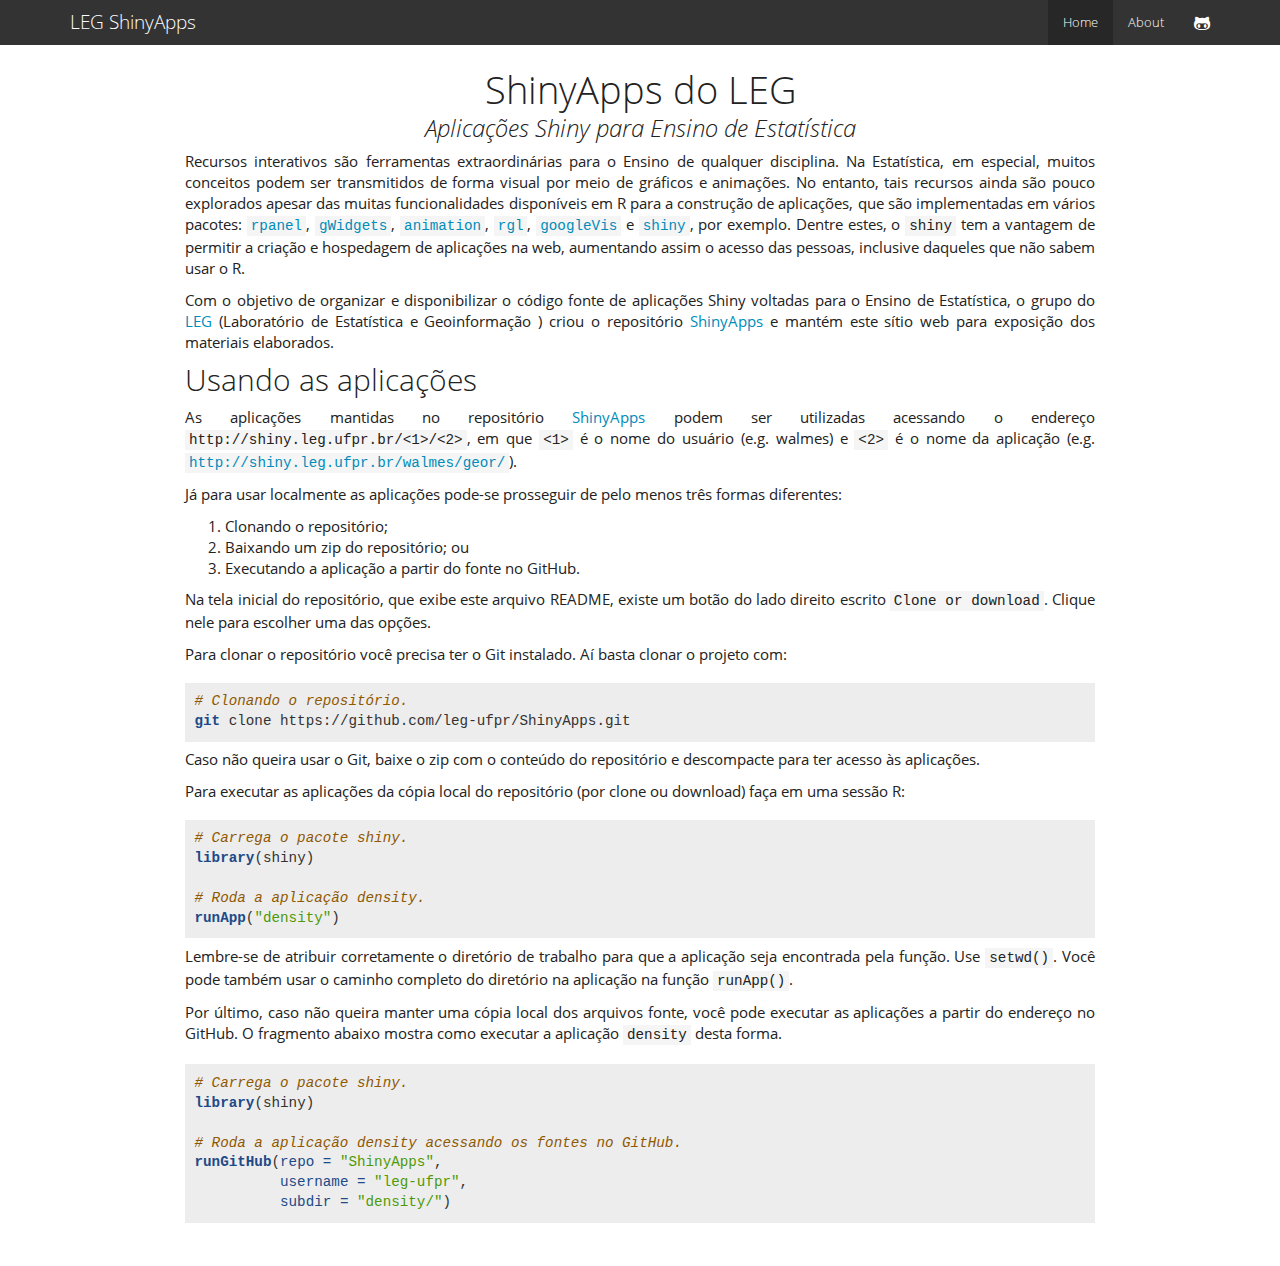
<file: index.html>
<!DOCTYPE html>

<html xmlns="http://www.w3.org/1999/xhtml">

<head>

<meta charset="utf-8">
<meta http-equiv="Content-Type" content="text/html; charset=utf-8" />
<meta name="generator" content="pandoc" />




<title>ShinyApps do LEG</title>

<script src="site_libs/jquery-1.11.3/jquery.min.js"></script>
<meta name="viewport" content="width=device-width, initial-scale=1" />
<link href="site_libs/bootstrap-3.3.5/css/yeti.min.css" rel="stylesheet" />
<script src="site_libs/bootstrap-3.3.5/js/bootstrap.min.js"></script>
<script src="site_libs/bootstrap-3.3.5/shim/html5shiv.min.js"></script>
<script src="site_libs/bootstrap-3.3.5/shim/respond.min.js"></script>
<link href="site_libs/font-awesome-4.5.0/css/font-awesome.min.css" rel="stylesheet" />


<style type="text/css">code{white-space: pre;}</style>
<style type="text/css">
div.sourceCode { overflow-x: auto; }
table.sourceCode, tr.sourceCode, td.lineNumbers, td.sourceCode {
  margin: 0; padding: 0; vertical-align: baseline; border: none; }
table.sourceCode { width: 100%; line-height: 100%; background-color: #f8f8f8; }
td.lineNumbers { text-align: right; padding-right: 4px; padding-left: 4px; color: #aaaaaa; border-right: 1px solid #aaaaaa; }
td.sourceCode { padding-left: 5px; }
pre, code { background-color: #f8f8f8; }
code > span.kw { color: #204a87; font-weight: bold; } /* Keyword */
code > span.dt { color: #204a87; } /* DataType */
code > span.dv { color: #0000cf; } /* DecVal */
code > span.bn { color: #0000cf; } /* BaseN */
code > span.fl { color: #0000cf; } /* Float */
code > span.ch { color: #4e9a06; } /* Char */
code > span.st { color: #4e9a06; } /* String */
code > span.co { color: #8f5902; font-style: italic; } /* Comment */
code > span.ot { color: #8f5902; } /* Other */
code > span.al { color: #ef2929; } /* Alert */
code > span.fu { color: #000000; } /* Function */
code > span.er { color: #a40000; font-weight: bold; } /* Error */
code > span.wa { color: #8f5902; font-weight: bold; font-style: italic; } /* Warning */
code > span.cn { color: #000000; } /* Constant */
code > span.sc { color: #000000; } /* SpecialChar */
code > span.vs { color: #4e9a06; } /* VerbatimString */
code > span.ss { color: #4e9a06; } /* SpecialString */
code > span.im { } /* Import */
code > span.va { color: #000000; } /* Variable */
code > span.cf { color: #204a87; font-weight: bold; } /* ControlFlow */
code > span.op { color: #ce5c00; font-weight: bold; } /* Operator */
code > span.pp { color: #8f5902; font-style: italic; } /* Preprocessor */
code > span.ex { } /* Extension */
code > span.at { color: #c4a000; } /* Attribute */
code > span.do { color: #8f5902; font-weight: bold; font-style: italic; } /* Documentation */
code > span.an { color: #8f5902; font-weight: bold; font-style: italic; } /* Annotation */
code > span.cv { color: #8f5902; font-weight: bold; font-style: italic; } /* CommentVar */
code > span.in { color: #8f5902; font-weight: bold; font-style: italic; } /* Information */
</style>
<style type="text/css">
  pre:not([class]) {
    background-color: white;
  }
</style>


<style type="text/css">
h1 {
  font-size: 34px;
}
h1.title {
  font-size: 38px;
}
h2 {
  font-size: 30px;
}
h3 {
  font-size: 24px;
}
h4 {
  font-size: 18px;
}
h5 {
  font-size: 16px;
}
h6 {
  font-size: 12px;
}
.table th:not([align]) {
  text-align: left;
}
</style>

<link rel="stylesheet" href="_style-doc.css" type="text/css" />

</head>

<body>

<style type = "text/css">
.main-container {
  max-width: 940px;
  margin-left: auto;
  margin-right: auto;
}
code {
  color: inherit;
  background-color: rgba(0, 0, 0, 0.04);
}
img {
  max-width:100%;
  height: auto;
}
.tabbed-pane {
  padding-top: 12px;
}
button.code-folding-btn:focus {
  outline: none;
}
</style>

<style type="text/css">
/* padding for bootstrap navbar */
body {
  padding-top: 45px;
  padding-bottom: 40px;
}
/* offset scroll position for anchor links (for fixed navbar)  */
.section h1 {
  padding-top: 50px;
  margin-top: -50px;
}

.section h2 {
  padding-top: 50px;
  margin-top: -50px;
}
.section h3 {
  padding-top: 50px;
  margin-top: -50px;
}
.section h4 {
  padding-top: 50px;
  margin-top: -50px;
}
.section h5 {
  padding-top: 50px;
  margin-top: -50px;
}
.section h6 {
  padding-top: 50px;
  margin-top: -50px;
}
</style>

<script>
// manage active state of menu based on current page
$(document).ready(function () {
  // active menu anchor
  href = window.location.pathname
  href = href.substr(href.lastIndexOf('/') + 1)
  if (href === "")
    href = "index.html";
  var menuAnchor = $('a[href="' + href + '"]');

  // mark it active
  menuAnchor.parent().addClass('active');

  // if it's got a parent navbar menu mark it active as well
  menuAnchor.closest('li.dropdown').addClass('active');
});
</script>


<div class="container-fluid main-container">

<!-- tabsets -->
<script src="site_libs/navigation-1.0/tabsets.js"></script>
<script>
$(document).ready(function () {
  window.buildTabsets("TOC");
});
</script>

<!-- code folding -->






<div class="navbar navbar-default  navbar-fixed-top" role="navigation">
  <div class="container">
    <div class="navbar-header">
      <button type="button" class="navbar-toggle collapsed" data-toggle="collapse" data-target="#navbar">
        <span class="icon-bar"></span>
        <span class="icon-bar"></span>
        <span class="icon-bar"></span>
      </button>
      <a class="navbar-brand" href="index.html">LEG ShinyApps</a>
    </div>
    <div id="navbar" class="navbar-collapse collapse">
      <ul class="nav navbar-nav">
        
      </ul>
      <ul class="nav navbar-nav navbar-right">
        <li>
  <a href="index.html">Home</a>
</li>
<li>
  <a href="about.html">About</a>
</li>
<li>
  <a href="https://github.com/leg-ufpr/ShinyApps">
    <span class="fa fa-github-alt fa-lg"></span>
     
  </a>
</li>
      </ul>
    </div><!--/.nav-collapse -->
  </div><!--/.container -->
</div><!--/.navbar -->

<div class="fluid-row" id="header">



<h1 class="title toc-ignore">ShinyApps do LEG</h1>
<h3 class="subtitle"><em>Aplicações Shiny para Ensino de Estatística</em></h3>

</div>


<p>Recursos interativos são ferramentas extraordinárias para o Ensino de qualquer disciplina. Na Estatística, em especial, muitos conceitos podem ser transmitidos de forma visual por meio de gráficos e animações. No entanto, tais recursos ainda são pouco explorados apesar das muitas funcionalidades disponíveis em R para a construção de aplicações, que são implementadas em vários pacotes: <a href="https://cran.r-project.org/web/packages/rpanel/index.html"><code>rpanel</code></a>, <a href="https://cran.r-project.org/web/packages/gWidgets/index.html"><code>gWidgets</code></a>, <a href="https://cran.r-project.org/web/packages/animation/index.html"><code>animation</code></a>, <a href="https://cran.r-project.org/web/packages/rgl/index.html"><code>rgl</code></a>, <a href="https://cran.r-project.org/web/packages/googleVis/index.html"><code>googleVis</code></a> e <a href="https://cran.r-project.org/web/packages/shiny/index.html"><code>shiny</code></a>, por exemplo. Dentre estes, o <code>shiny</code> tem a vantagem de permitir a criação e hospedagem de aplicações na web, aumentando assim o acesso das pessoas, inclusive daqueles que não sabem usar o R.</p>
<p>Com o objetivo de organizar e disponibilizar o código fonte de aplicações Shiny voltadas para o Ensino de Estatística, o grupo do <a href="http://www.leg.ufpr.br/doku.php">LEG</a> (Laboratório de Estatística e Geoinformação ) criou o repositório <a href="https://github.com/leg-ufpr/ShinyApps">ShinyApps</a> e mantém este sítio web para exposição dos materiais elaborados.</p>
<div id="usando-as-aplicacoes" class="section level2">
<h2>Usando as aplicações</h2>
<p>As aplicações mantidas no repositório <a href="https://github.com/leg-ufpr/ShinyApps">ShinyApps</a> podem ser utilizadas acessando o endereço <code>http://shiny.leg.ufpr.br/&lt;1&gt;/&lt;2&gt;</code>, em que <code>&lt;1&gt;</code> é o nome do usuário (e.g. walmes) e <code>&lt;2&gt;</code> é o nome da aplicação (e.g. <a href=""><code>http://shiny.leg.ufpr.br/walmes/geor/</code></a>).</p>
<p>Já para usar localmente as aplicações pode-se prosseguir de pelo menos três formas diferentes:</p>
<ol style="list-style-type: decimal">
<li>Clonando o repositório;</li>
<li>Baixando um zip do repositório; ou</li>
<li>Executando a aplicação a partir do fonte no GitHub.</li>
</ol>
<p>Na tela inicial do repositório, que exibe este arquivo README, existe um botão do lado direito escrito <code>Clone or download</code>. Clique nele para escolher uma das opções.</p>
<p>Para clonar o repositório você precisa ter o Git instalado. Aí basta clonar o projeto com:</p>
<div class="sourceCode"><pre class="sourceCode bash"><code class="sourceCode bash"><span class="co"># Clonando o repositório.</span>
<span class="kw">git</span> clone https://github.com/leg-ufpr/ShinyApps.git</code></pre></div>
<p>Caso não queira usar o Git, baixe o zip com o conteúdo do repositório e descompacte para ter acesso às aplicações.</p>
<p>Para executar as aplicações da cópia local do repositório (por clone ou download) faça em uma sessão R:</p>
<div class="sourceCode"><pre class="sourceCode r"><code class="sourceCode r"><span class="co"># Carrega o pacote shiny.</span>
<span class="kw">library</span>(shiny)

<span class="co"># Roda a aplicação density.</span>
<span class="kw">runApp</span>(<span class="st">&quot;density&quot;</span>)</code></pre></div>
<p>Lembre-se de atribuir corretamente o diretório de trabalho para que a aplicação seja encontrada pela função. Use <code>setwd()</code>. Você pode também usar o caminho completo do diretório na aplicação na função <code>runApp()</code>.</p>
<p>Por último, caso não queira manter uma cópia local dos arquivos fonte, você pode executar as aplicações a partir do endereço no GitHub. O fragmento abaixo mostra como executar a aplicação <code>density</code> desta forma.</p>
<div class="sourceCode"><pre class="sourceCode r"><code class="sourceCode r"><span class="co"># Carrega o pacote shiny.</span>
<span class="kw">library</span>(shiny)

<span class="co"># Roda a aplicação density acessando os fontes no GitHub.</span>
<span class="kw">runGitHub</span>(<span class="dt">repo =</span> <span class="st">&quot;ShinyApps&quot;</span>,
          <span class="dt">username =</span> <span class="st">&quot;leg-ufpr&quot;</span>,
          <span class="dt">subdir =</span> <span class="st">&quot;density/&quot;</span>)</code></pre></div>
<!------------------------------------------- -->
</div>




</div>

<script>

// add bootstrap table styles to pandoc tables
$(document).ready(function () {
  $('tr.header').parent('thead').parent('table').addClass('table table-condensed');
});

</script>

<!-- dynamically load mathjax for compatibility with self-contained -->
<script>
  (function () {
    var script = document.createElement("script");
    script.type = "text/javascript";
    script.src  = "https://cdn.mathjax.org/mathjax/latest/MathJax.js?config=TeX-AMS-MML_HTMLorMML";
    document.getElementsByTagName("head")[0].appendChild(script);
  })();
</script>

</body>
</html>
</file>
<file: _style-doc.css>
/*------------------------------------------- */
/* Configura estilo geral do documento */
body {
    text-align: justify;
}

/*------------------------------------------- */
/* Configura o estilo do título */
#header {
    /* background-color: #F6F6F6; */
    border-top: 0px solid #003A3A;
    border-right: 0px solid black;
    border-bottom: 0px solid #003A3A;
    border-left: 0px solid black;
    padding-top: 10px;
    margin: 10px;
}

h1.title {
    text-align: center;
    line-height: 0.2;
}

h3.subtitle {
    text-align: center;
}

h4.author {
    text-align: center;
}

h4.date {
    text-align: center;
}

/*------------------------------------------- */
/* Configura a tabela de conteúdo */
/* Geral TOC */
#TOC {
    padding: 5px;
    border: 0px solid #CCC;
    border-radius: 0px;
    background-color: #CCC;/
}

/* Sob argumento yaml toc_float */
.list-group-item.active, .list-group-item.active:focus, .list-group-item.active:hover {
    background-color: #333333;
    border-color: #333333;
    font-weight: bold;
}

/*------------------------------------------- */
/* Customização de blocos de códigos R */
pre, code {
    background-color: #EDEDED;
    color: #333;
    font-size: 95%;
}

pre {
    word-break: keep-all;
    margin: 1ex 0px 1ex 0px;
    padding: 2px 1ex 2px 1ex;
    border: 0px solid #CCC;
    border-radius: 0px;
    padding: 9.5px;
}

tt, code, pre {
    font-family: "Inconsolata", "Andale Mono", monospace;
}

pre:not([class]) {
    background-color: #D4D4D4;
}
</file>
<file: site_libs/bootstrap-3.3.5/css/yeti.min.css>
@font-face {
  font-family: 'Open Sans';
  font-style: normal;
  font-weight: 300;
  src: url(fonts/OpenSansLight.ttf) format('truetype');
}
@font-face {
  font-family: 'Open Sans';
  font-style: normal;
  font-weight: 400;
  src: url(fonts/OpenSans.ttf) format('truetype');
}
@font-face {
  font-family: 'Open Sans';
  font-style: normal;
  font-weight: 700;
  src: url(fonts/OpenSansBold.ttf) format('truetype');
}
@font-face {
  font-family: 'Open Sans';
  font-style: italic;
  font-weight: 300;
  src: url(fonts/OpenSansLightItalic.ttf) format('truetype');
}
@font-face {
  font-family: 'Open Sans';
  font-style: italic;
  font-weight: 400;
  src: url(fonts/OpenSansItalic.ttf) format('truetype');
}
@font-face {
  font-family: 'Open Sans';
  font-style: italic;
  font-weight: 700;
  src: url(fonts/OpenSansBoldItalic.ttf) format('truetype');
}


/*!
 * bootswatch v3.3.6
 * Homepage: http://bootswatch.com
 * Copyright 2012-2015 Thomas Park
 * Licensed under MIT
 * Based on Bootstrap
*//*!
 * Bootstrap v3.3.6 (http://getbootstrap.com)
 * Copyright 2011-2015 Twitter, Inc.
 * Licensed under MIT (https://github.com/twbs/bootstrap/blob/master/LICENSE)
 *//*! normalize.css v3.0.3 | MIT License | github.com/necolas/normalize.css */html{font-family:sans-serif;-ms-text-size-adjust:100%;-webkit-text-size-adjust:100%}body{margin:0}article,aside,details,figcaption,figure,footer,header,hgroup,main,menu,nav,section,summary{display:block}audio,canvas,progress,video{display:inline-block;vertical-align:baseline}audio:not([controls]){display:none;height:0}[hidden],template{display:none}a{background-color:transparent}a:active,a:hover{outline:0}abbr[title]{border-bottom:1px dotted}b,strong{font-weight:bold}dfn{font-style:italic}h1{font-size:2em;margin:0.67em 0}mark{background:#ff0;color:#000}small{font-size:80%}sub,sup{font-size:75%;line-height:0;position:relative;vertical-align:baseline}sup{top:-0.5em}sub{bottom:-0.25em}img{border:0}svg:not(:root){overflow:hidden}figure{margin:1em 40px}hr{-webkit-box-sizing:content-box;-moz-box-sizing:content-box;box-sizing:content-box;height:0}pre{overflow:auto}code,kbd,pre,samp{font-family:monospace, monospace;font-size:1em}button,input,optgroup,select,textarea{color:inherit;font:inherit;margin:0}button{overflow:visible}button,select{text-transform:none}button,html input[type="button"],input[type="reset"],input[type="submit"]{-webkit-appearance:button;cursor:pointer}button[disabled],html input[disabled]{cursor:default}button::-moz-focus-inner,input::-moz-focus-inner{border:0;padding:0}input{line-height:normal}input[type="checkbox"],input[type="radio"]{-webkit-box-sizing:border-box;-moz-box-sizing:border-box;box-sizing:border-box;padding:0}input[type="number"]::-webkit-inner-spin-button,input[type="number"]::-webkit-outer-spin-button{height:auto}input[type="search"]{-webkit-appearance:textfield;-webkit-box-sizing:content-box;-moz-box-sizing:content-box;box-sizing:content-box}input[type="search"]::-webkit-search-cancel-button,input[type="search"]::-webkit-search-decoration{-webkit-appearance:none}fieldset{border:1px solid #c0c0c0;margin:0 2px;padding:0.35em 0.625em 0.75em}legend{border:0;padding:0}textarea{overflow:auto}optgroup{font-weight:bold}table{border-collapse:collapse;border-spacing:0}td,th{padding:0}/*! Source: https://github.com/h5bp/html5-boilerplate/blob/master/src/css/main.css */@media print{*,*:before,*:after{background:transparent !important;color:#000 !important;-webkit-box-shadow:none !important;box-shadow:none !important;text-shadow:none !important}a,a:visited{text-decoration:underline}a[href]:after{content:" (" attr(href) ")"}abbr[title]:after{content:" (" attr(title) ")"}a[href^="#"]:after,a[href^="javascript:"]:after{content:""}pre,blockquote{border:1px solid #999;page-break-inside:avoid}thead{display:table-header-group}tr,img{page-break-inside:avoid}img{max-width:100% !important}p,h2,h3{orphans:3;widows:3}h2,h3{page-break-after:avoid}.navbar{display:none}.btn>.caret,.dropup>.btn>.caret{border-top-color:#000 !important}.label{border:1px solid #000}.table{border-collapse:collapse !important}.table td,.table th{background-color:#fff !important}.table-bordered th,.table-bordered td{border:1px solid #ddd !important}}@font-face{font-family:'Glyphicons Halflings';src:url('../fonts/glyphicons-halflings-regular.eot');src:url('../fonts/glyphicons-halflings-regular.eot?#iefix') format('embedded-opentype'),url('../fonts/glyphicons-halflings-regular.woff') format('woff'),url('../fonts/glyphicons-halflings-regular.ttf') format('truetype'),url('../fonts/glyphicons-halflings-regular.svg#glyphicons_halflingsregular') format('svg')}.glyphicon{position:relative;top:1px;display:inline-block;font-family:'Glyphicons Halflings';font-style:normal;font-weight:normal;line-height:1;-webkit-font-smoothing:antialiased;-moz-osx-font-smoothing:grayscale}.glyphicon-asterisk:before{content:"\002a"}.glyphicon-plus:before{content:"\002b"}.glyphicon-euro:before,.glyphicon-eur:before{content:"\20ac"}.glyphicon-minus:before{content:"\2212"}.glyphicon-cloud:before{content:"\2601"}.glyphicon-envelope:before{content:"\2709"}.glyphicon-pencil:before{content:"\270f"}.glyphicon-glass:before{content:"\e001"}.glyphicon-music:before{content:"\e002"}.glyphicon-search:before{content:"\e003"}.glyphicon-heart:before{content:"\e005"}.glyphicon-star:before{content:"\e006"}.glyphicon-star-empty:before{content:"\e007"}.glyphicon-user:before{content:"\e008"}.glyphicon-film:before{content:"\e009"}.glyphicon-th-large:before{content:"\e010"}.glyphicon-th:before{content:"\e011"}.glyphicon-th-list:before{content:"\e012"}.glyphicon-ok:before{content:"\e013"}.glyphicon-remove:before{content:"\e014"}.glyphicon-zoom-in:before{content:"\e015"}.glyphicon-zoom-out:before{content:"\e016"}.glyphicon-off:before{content:"\e017"}.glyphicon-signal:before{content:"\e018"}.glyphicon-cog:before{content:"\e019"}.glyphicon-trash:before{content:"\e020"}.glyphicon-home:before{content:"\e021"}.glyphicon-file:before{content:"\e022"}.glyphicon-time:before{content:"\e023"}.glyphicon-road:before{content:"\e024"}.glyphicon-download-alt:before{content:"\e025"}.glyphicon-download:before{content:"\e026"}.glyphicon-upload:before{content:"\e027"}.glyphicon-inbox:before{content:"\e028"}.glyphicon-play-circle:before{content:"\e029"}.glyphicon-repeat:before{content:"\e030"}.glyphicon-refresh:before{content:"\e031"}.glyphicon-list-alt:before{content:"\e032"}.glyphicon-lock:before{content:"\e033"}.glyphicon-flag:before{content:"\e034"}.glyphicon-headphones:before{content:"\e035"}.glyphicon-volume-off:before{content:"\e036"}.glyphicon-volume-down:before{content:"\e037"}.glyphicon-volume-up:before{content:"\e038"}.glyphicon-qrcode:before{content:"\e039"}.glyphicon-barcode:before{content:"\e040"}.glyphicon-tag:before{content:"\e041"}.glyphicon-tags:before{content:"\e042"}.glyphicon-book:before{content:"\e043"}.glyphicon-bookmark:before{content:"\e044"}.glyphicon-print:before{content:"\e045"}.glyphicon-camera:before{content:"\e046"}.glyphicon-font:before{content:"\e047"}.glyphicon-bold:before{content:"\e048"}.glyphicon-italic:before{content:"\e049"}.glyphicon-text-height:before{content:"\e050"}.glyphicon-text-width:before{content:"\e051"}.glyphicon-align-left:before{content:"\e052"}.glyphicon-align-center:before{content:"\e053"}.glyphicon-align-right:before{content:"\e054"}.glyphicon-align-justify:before{content:"\e055"}.glyphicon-list:before{content:"\e056"}.glyphicon-indent-left:before{content:"\e057"}.glyphicon-indent-right:before{content:"\e058"}.glyphicon-facetime-video:before{content:"\e059"}.glyphicon-picture:before{content:"\e060"}.glyphicon-map-marker:before{content:"\e062"}.glyphicon-adjust:before{content:"\e063"}.glyphicon-tint:before{content:"\e064"}.glyphicon-edit:before{content:"\e065"}.glyphicon-share:before{content:"\e066"}.glyphicon-check:before{content:"\e067"}.glyphicon-move:before{content:"\e068"}.glyphicon-step-backward:before{content:"\e069"}.glyphicon-fast-backward:before{content:"\e070"}.glyphicon-backward:before{content:"\e071"}.glyphicon-play:before{content:"\e072"}.glyphicon-pause:before{content:"\e073"}.glyphicon-stop:before{content:"\e074"}.glyphicon-forward:before{content:"\e075"}.glyphicon-fast-forward:before{content:"\e076"}.glyphicon-step-forward:before{content:"\e077"}.glyphicon-eject:before{content:"\e078"}.glyphicon-chevron-left:before{content:"\e079"}.glyphicon-chevron-right:before{content:"\e080"}.glyphicon-plus-sign:before{content:"\e081"}.glyphicon-minus-sign:before{content:"\e082"}.glyphicon-remove-sign:before{content:"\e083"}.glyphicon-ok-sign:before{content:"\e084"}.glyphicon-question-sign:before{content:"\e085"}.glyphicon-info-sign:before{content:"\e086"}.glyphicon-screenshot:before{content:"\e087"}.glyphicon-remove-circle:before{content:"\e088"}.glyphicon-ok-circle:before{content:"\e089"}.glyphicon-ban-circle:before{content:"\e090"}.glyphicon-arrow-left:before{content:"\e091"}.glyphicon-arrow-right:before{content:"\e092"}.glyphicon-arrow-up:before{content:"\e093"}.glyphicon-arrow-down:before{content:"\e094"}.glyphicon-share-alt:before{content:"\e095"}.glyphicon-resize-full:before{content:"\e096"}.glyphicon-resize-small:before{content:"\e097"}.glyphicon-exclamation-sign:before{content:"\e101"}.glyphicon-gift:before{content:"\e102"}.glyphicon-leaf:before{content:"\e103"}.glyphicon-fire:before{content:"\e104"}.glyphicon-eye-open:before{content:"\e105"}.glyphicon-eye-close:before{content:"\e106"}.glyphicon-warning-sign:before{content:"\e107"}.glyphicon-plane:before{content:"\e108"}.glyphicon-calendar:before{content:"\e109"}.glyphicon-random:before{content:"\e110"}.glyphicon-comment:before{content:"\e111"}.glyphicon-magnet:before{content:"\e112"}.glyphicon-chevron-up:before{content:"\e113"}.glyphicon-chevron-down:before{content:"\e114"}.glyphicon-retweet:before{content:"\e115"}.glyphicon-shopping-cart:before{content:"\e116"}.glyphicon-folder-close:before{content:"\e117"}.glyphicon-folder-open:before{content:"\e118"}.glyphicon-resize-vertical:before{content:"\e119"}.glyphicon-resize-horizontal:before{content:"\e120"}.glyphicon-hdd:before{content:"\e121"}.glyphicon-bullhorn:before{content:"\e122"}.glyphicon-bell:before{content:"\e123"}.glyphicon-certificate:before{content:"\e124"}.glyphicon-thumbs-up:before{content:"\e125"}.glyphicon-thumbs-down:before{content:"\e126"}.glyphicon-hand-right:before{content:"\e127"}.glyphicon-hand-left:before{content:"\e128"}.glyphicon-hand-up:before{content:"\e129"}.glyphicon-hand-down:before{content:"\e130"}.glyphicon-circle-arrow-right:before{content:"\e131"}.glyphicon-circle-arrow-left:before{content:"\e132"}.glyphicon-circle-arrow-up:before{content:"\e133"}.glyphicon-circle-arrow-down:before{content:"\e134"}.glyphicon-globe:before{content:"\e135"}.glyphicon-wrench:before{content:"\e136"}.glyphicon-tasks:before{content:"\e137"}.glyphicon-filter:before{content:"\e138"}.glyphicon-briefcase:before{content:"\e139"}.glyphicon-fullscreen:before{content:"\e140"}.glyphicon-dashboard:before{content:"\e141"}.glyphicon-paperclip:before{content:"\e142"}.glyphicon-heart-empty:before{content:"\e143"}.glyphicon-link:before{content:"\e144"}.glyphicon-phone:before{content:"\e145"}.glyphicon-pushpin:before{content:"\e146"}.glyphicon-usd:before{content:"\e148"}.glyphicon-gbp:before{content:"\e149"}.glyphicon-sort:before{content:"\e150"}.glyphicon-sort-by-alphabet:before{content:"\e151"}.glyphicon-sort-by-alphabet-alt:before{content:"\e152"}.glyphicon-sort-by-order:before{content:"\e153"}.glyphicon-sort-by-order-alt:before{content:"\e154"}.glyphicon-sort-by-attributes:before{content:"\e155"}.glyphicon-sort-by-attributes-alt:before{content:"\e156"}.glyphicon-unchecked:before{content:"\e157"}.glyphicon-expand:before{content:"\e158"}.glyphicon-collapse-down:before{content:"\e159"}.glyphicon-collapse-up:before{content:"\e160"}.glyphicon-log-in:before{content:"\e161"}.glyphicon-flash:before{content:"\e162"}.glyphicon-log-out:before{content:"\e163"}.glyphicon-new-window:before{content:"\e164"}.glyphicon-record:before{content:"\e165"}.glyphicon-save:before{content:"\e166"}.glyphicon-open:before{content:"\e167"}.glyphicon-saved:before{content:"\e168"}.glyphicon-import:before{content:"\e169"}.glyphicon-export:before{content:"\e170"}.glyphicon-send:before{content:"\e171"}.glyphicon-floppy-disk:before{content:"\e172"}.glyphicon-floppy-saved:before{content:"\e173"}.glyphicon-floppy-remove:before{content:"\e174"}.glyphicon-floppy-save:before{content:"\e175"}.glyphicon-floppy-open:before{content:"\e176"}.glyphicon-credit-card:before{content:"\e177"}.glyphicon-transfer:before{content:"\e178"}.glyphicon-cutlery:before{content:"\e179"}.glyphicon-header:before{content:"\e180"}.glyphicon-compressed:before{content:"\e181"}.glyphicon-earphone:before{content:"\e182"}.glyphicon-phone-alt:before{content:"\e183"}.glyphicon-tower:before{content:"\e184"}.glyphicon-stats:before{content:"\e185"}.glyphicon-sd-video:before{content:"\e186"}.glyphicon-hd-video:before{content:"\e187"}.glyphicon-subtitles:before{content:"\e188"}.glyphicon-sound-stereo:before{content:"\e189"}.glyphicon-sound-dolby:before{content:"\e190"}.glyphicon-sound-5-1:before{content:"\e191"}.glyphicon-sound-6-1:before{content:"\e192"}.glyphicon-sound-7-1:before{content:"\e193"}.glyphicon-copyright-mark:before{content:"\e194"}.glyphicon-registration-mark:before{content:"\e195"}.glyphicon-cloud-download:before{content:"\e197"}.glyphicon-cloud-upload:before{content:"\e198"}.glyphicon-tree-conifer:before{content:"\e199"}.glyphicon-tree-deciduous:before{content:"\e200"}.glyphicon-cd:before{content:"\e201"}.glyphicon-save-file:before{content:"\e202"}.glyphicon-open-file:before{content:"\e203"}.glyphicon-level-up:before{content:"\e204"}.glyphicon-copy:before{content:"\e205"}.glyphicon-paste:before{content:"\e206"}.glyphicon-alert:before{content:"\e209"}.glyphicon-equalizer:before{content:"\e210"}.glyphicon-king:before{content:"\e211"}.glyphicon-queen:before{content:"\e212"}.glyphicon-pawn:before{content:"\e213"}.glyphicon-bishop:before{content:"\e214"}.glyphicon-knight:before{content:"\e215"}.glyphicon-baby-formula:before{content:"\e216"}.glyphicon-tent:before{content:"\26fa"}.glyphicon-blackboard:before{content:"\e218"}.glyphicon-bed:before{content:"\e219"}.glyphicon-apple:before{content:"\f8ff"}.glyphicon-erase:before{content:"\e221"}.glyphicon-hourglass:before{content:"\231b"}.glyphicon-lamp:before{content:"\e223"}.glyphicon-duplicate:before{content:"\e224"}.glyphicon-piggy-bank:before{content:"\e225"}.glyphicon-scissors:before{content:"\e226"}.glyphicon-bitcoin:before{content:"\e227"}.glyphicon-btc:before{content:"\e227"}.glyphicon-xbt:before{content:"\e227"}.glyphicon-yen:before{content:"\00a5"}.glyphicon-jpy:before{content:"\00a5"}.glyphicon-ruble:before{content:"\20bd"}.glyphicon-rub:before{content:"\20bd"}.glyphicon-scale:before{content:"\e230"}.glyphicon-ice-lolly:before{content:"\e231"}.glyphicon-ice-lolly-tasted:before{content:"\e232"}.glyphicon-education:before{content:"\e233"}.glyphicon-option-horizontal:before{content:"\e234"}.glyphicon-option-vertical:before{content:"\e235"}.glyphicon-menu-hamburger:before{content:"\e236"}.glyphicon-modal-window:before{content:"\e237"}.glyphicon-oil:before{content:"\e238"}.glyphicon-grain:before{content:"\e239"}.glyphicon-sunglasses:before{content:"\e240"}.glyphicon-text-size:before{content:"\e241"}.glyphicon-text-color:before{content:"\e242"}.glyphicon-text-background:before{content:"\e243"}.glyphicon-object-align-top:before{content:"\e244"}.glyphicon-object-align-bottom:before{content:"\e245"}.glyphicon-object-align-horizontal:before{content:"\e246"}.glyphicon-object-align-left:before{content:"\e247"}.glyphicon-object-align-vertical:before{content:"\e248"}.glyphicon-object-align-right:before{content:"\e249"}.glyphicon-triangle-right:before{content:"\e250"}.glyphicon-triangle-left:before{content:"\e251"}.glyphicon-triangle-bottom:before{content:"\e252"}.glyphicon-triangle-top:before{content:"\e253"}.glyphicon-console:before{content:"\e254"}.glyphicon-superscript:before{content:"\e255"}.glyphicon-subscript:before{content:"\e256"}.glyphicon-menu-left:before{content:"\e257"}.glyphicon-menu-right:before{content:"\e258"}.glyphicon-menu-down:before{content:"\e259"}.glyphicon-menu-up:before{content:"\e260"}*{-webkit-box-sizing:border-box;-moz-box-sizing:border-box;box-sizing:border-box}*:before,*:after{-webkit-box-sizing:border-box;-moz-box-sizing:border-box;box-sizing:border-box}html{font-size:10px;-webkit-tap-highlight-color:rgba(0,0,0,0)}body{font-family:"Open Sans","Helvetica Neue",Helvetica,Arial,sans-serif;font-size:15px;line-height:1.4;color:#222222;background-color:#ffffff}input,button,select,textarea{font-family:inherit;font-size:inherit;line-height:inherit}a{color:#008cba;text-decoration:none}a:hover,a:focus{color:#008cba;text-decoration:underline}a:focus{outline:thin dotted;outline:5px auto -webkit-focus-ring-color;outline-offset:-2px}figure{margin:0}img{vertical-align:middle}.img-responsive,.thumbnail>img,.thumbnail a>img,.carousel-inner>.item>img,.carousel-inner>.item>a>img{display:block;max-width:100%;height:auto}.img-rounded{border-radius:0}.img-thumbnail{padding:4px;line-height:1.4;background-color:#ffffff;border:1px solid #dddddd;border-radius:0;-webkit-transition:all .2s ease-in-out;-o-transition:all .2s ease-in-out;transition:all .2s ease-in-out;display:inline-block;max-width:100%;height:auto}.img-circle{border-radius:50%}hr{margin-top:21px;margin-bottom:21px;border:0;border-top:1px solid #dddddd}.sr-only{position:absolute;width:1px;height:1px;margin:-1px;padding:0;overflow:hidden;clip:rect(0, 0, 0, 0);border:0}.sr-only-focusable:active,.sr-only-focusable:focus{position:static;width:auto;height:auto;margin:0;overflow:visible;clip:auto}[role="button"]{cursor:pointer}h1,h2,h3,h4,h5,h6,.h1,.h2,.h3,.h4,.h5,.h6{font-family:"Open Sans","Helvetica Neue",Helvetica,Arial,sans-serif;font-weight:300;line-height:1.1;color:inherit}h1 small,h2 small,h3 small,h4 small,h5 small,h6 small,.h1 small,.h2 small,.h3 small,.h4 small,.h5 small,.h6 small,h1 .small,h2 .small,h3 .small,h4 .small,h5 .small,h6 .small,.h1 .small,.h2 .small,.h3 .small,.h4 .small,.h5 .small,.h6 .small{font-weight:normal;line-height:1;color:#999999}h1,.h1,h2,.h2,h3,.h3{margin-top:21px;margin-bottom:10.5px}h1 small,.h1 small,h2 small,.h2 small,h3 small,.h3 small,h1 .small,.h1 .small,h2 .small,.h2 .small,h3 .small,.h3 .small{font-size:65%}h4,.h4,h5,.h5,h6,.h6{margin-top:10.5px;margin-bottom:10.5px}h4 small,.h4 small,h5 small,.h5 small,h6 small,.h6 small,h4 .small,.h4 .small,h5 .small,.h5 .small,h6 .small,.h6 .small{font-size:75%}h1,.h1{font-size:39px}h2,.h2{font-size:32px}h3,.h3{font-size:26px}h4,.h4{font-size:19px}h5,.h5{font-size:15px}h6,.h6{font-size:13px}p{margin:0 0 10.5px}.lead{margin-bottom:21px;font-size:17px;font-weight:300;line-height:1.4}@media (min-width:768px){.lead{font-size:22.5px}}small,.small{font-size:80%}mark,.mark{background-color:#fcf8e3;padding:.2em}.text-left{text-align:left}.text-right{text-align:right}.text-center{text-align:center}.text-justify{text-align:justify}.text-nowrap{white-space:nowrap}.text-lowercase{text-transform:lowercase}.text-uppercase{text-transform:uppercase}.text-capitalize{text-transform:capitalize}.text-muted{color:#999999}.text-primary{color:#008cba}a.text-primary:hover,a.text-primary:focus{color:#006687}.text-success{color:#43ac6a}a.text-success:hover,a.text-success:focus{color:#358753}.text-info{color:#5bc0de}a.text-info:hover,a.text-info:focus{color:#31b0d5}.text-warning{color:#e99002}a.text-warning:hover,a.text-warning:focus{color:#b67102}.text-danger{color:#f04124}a.text-danger:hover,a.text-danger:focus{color:#d32a0e}.bg-primary{color:#fff;background-color:#008cba}a.bg-primary:hover,a.bg-primary:focus{background-color:#006687}.bg-success{background-color:#dff0d8}a.bg-success:hover,a.bg-success:focus{background-color:#c1e2b3}.bg-info{background-color:#d9edf7}a.bg-info:hover,a.bg-info:focus{background-color:#afd9ee}.bg-warning{background-color:#fcf8e3}a.bg-warning:hover,a.bg-warning:focus{background-color:#f7ecb5}.bg-danger{background-color:#f2dede}a.bg-danger:hover,a.bg-danger:focus{background-color:#e4b9b9}.page-header{padding-bottom:9.5px;margin:42px 0 21px;border-bottom:1px solid #dddddd}ul,ol{margin-top:0;margin-bottom:10.5px}ul ul,ol ul,ul ol,ol ol{margin-bottom:0}.list-unstyled{padding-left:0;list-style:none}.list-inline{padding-left:0;list-style:none;margin-left:-5px}.list-inline>li{display:inline-block;padding-left:5px;padding-right:5px}dl{margin-top:0;margin-bottom:21px}dt,dd{line-height:1.4}dt{font-weight:bold}dd{margin-left:0}@media (min-width:768px){.dl-horizontal dt{float:left;width:160px;clear:left;text-align:right;overflow:hidden;text-overflow:ellipsis;white-space:nowrap}.dl-horizontal dd{margin-left:180px}}abbr[title],abbr[data-original-title]{cursor:help;border-bottom:1px dotted #999999}.initialism{font-size:90%;text-transform:uppercase}blockquote{padding:10.5px 21px;margin:0 0 21px;font-size:18.75px;border-left:5px solid #dddddd}blockquote p:last-child,blockquote ul:last-child,blockquote ol:last-child{margin-bottom:0}blockquote footer,blockquote small,blockquote .small{display:block;font-size:80%;line-height:1.4;color:#6f6f6f}blockquote footer:before,blockquote small:before,blockquote .small:before{content:'\2014 \00A0'}.blockquote-reverse,blockquote.pull-right{padding-right:15px;padding-left:0;border-right:5px solid #dddddd;border-left:0;text-align:right}.blockquote-reverse footer:before,blockquote.pull-right footer:before,.blockquote-reverse small:before,blockquote.pull-right small:before,.blockquote-reverse .small:before,blockquote.pull-right .small:before{content:''}.blockquote-reverse footer:after,blockquote.pull-right footer:after,.blockquote-reverse small:after,blockquote.pull-right small:after,.blockquote-reverse .small:after,blockquote.pull-right .small:after{content:'\00A0 \2014'}address{margin-bottom:21px;font-style:normal;line-height:1.4}code,kbd,pre,samp{font-family:monospace}code{padding:2px 4px;font-size:90%;color:#c7254e;background-color:#f9f2f4;border-radius:0}kbd{padding:2px 4px;font-size:90%;color:#ffffff;background-color:#333333;border-radius:0;-webkit-box-shadow:inset 0 -1px 0 rgba(0,0,0,0.25);box-shadow:inset 0 -1px 0 rgba(0,0,0,0.25)}kbd kbd{padding:0;font-size:100%;font-weight:bold;-webkit-box-shadow:none;box-shadow:none}pre{display:block;padding:10px;margin:0 0 10.5px;font-size:14px;line-height:1.4;word-break:break-all;word-wrap:break-word;color:#333333;background-color:#f5f5f5;border:1px solid #cccccc;border-radius:0}pre code{padding:0;font-size:inherit;color:inherit;white-space:pre-wrap;background-color:transparent;border-radius:0}.pre-scrollable{max-height:340px;overflow-y:scroll}.container{margin-right:auto;margin-left:auto;padding-left:15px;padding-right:15px}@media (min-width:768px){.container{width:750px}}@media (min-width:992px){.container{width:970px}}@media (min-width:1200px){.container{width:1170px}}.container-fluid{margin-right:auto;margin-left:auto;padding-left:15px;padding-right:15px}.row{margin-left:-15px;margin-right:-15px}.col-xs-1,.col-sm-1,.col-md-1,.col-lg-1,.col-xs-2,.col-sm-2,.col-md-2,.col-lg-2,.col-xs-3,.col-sm-3,.col-md-3,.col-lg-3,.col-xs-4,.col-sm-4,.col-md-4,.col-lg-4,.col-xs-5,.col-sm-5,.col-md-5,.col-lg-5,.col-xs-6,.col-sm-6,.col-md-6,.col-lg-6,.col-xs-7,.col-sm-7,.col-md-7,.col-lg-7,.col-xs-8,.col-sm-8,.col-md-8,.col-lg-8,.col-xs-9,.col-sm-9,.col-md-9,.col-lg-9,.col-xs-10,.col-sm-10,.col-md-10,.col-lg-10,.col-xs-11,.col-sm-11,.col-md-11,.col-lg-11,.col-xs-12,.col-sm-12,.col-md-12,.col-lg-12{position:relative;min-height:1px;padding-left:15px;padding-right:15px}.col-xs-1,.col-xs-2,.col-xs-3,.col-xs-4,.col-xs-5,.col-xs-6,.col-xs-7,.col-xs-8,.col-xs-9,.col-xs-10,.col-xs-11,.col-xs-12{float:left}.col-xs-12{width:100%}.col-xs-11{width:91.66666667%}.col-xs-10{width:83.33333333%}.col-xs-9{width:75%}.col-xs-8{width:66.66666667%}.col-xs-7{width:58.33333333%}.col-xs-6{width:50%}.col-xs-5{width:41.66666667%}.col-xs-4{width:33.33333333%}.col-xs-3{width:25%}.col-xs-2{width:16.66666667%}.col-xs-1{width:8.33333333%}.col-xs-pull-12{right:100%}.col-xs-pull-11{right:91.66666667%}.col-xs-pull-10{right:83.33333333%}.col-xs-pull-9{right:75%}.col-xs-pull-8{right:66.66666667%}.col-xs-pull-7{right:58.33333333%}.col-xs-pull-6{right:50%}.col-xs-pull-5{right:41.66666667%}.col-xs-pull-4{right:33.33333333%}.col-xs-pull-3{right:25%}.col-xs-pull-2{right:16.66666667%}.col-xs-pull-1{right:8.33333333%}.col-xs-pull-0{right:auto}.col-xs-push-12{left:100%}.col-xs-push-11{left:91.66666667%}.col-xs-push-10{left:83.33333333%}.col-xs-push-9{left:75%}.col-xs-push-8{left:66.66666667%}.col-xs-push-7{left:58.33333333%}.col-xs-push-6{left:50%}.col-xs-push-5{left:41.66666667%}.col-xs-push-4{left:33.33333333%}.col-xs-push-3{left:25%}.col-xs-push-2{left:16.66666667%}.col-xs-push-1{left:8.33333333%}.col-xs-push-0{left:auto}.col-xs-offset-12{margin-left:100%}.col-xs-offset-11{margin-left:91.66666667%}.col-xs-offset-10{margin-left:83.33333333%}.col-xs-offset-9{margin-left:75%}.col-xs-offset-8{margin-left:66.66666667%}.col-xs-offset-7{margin-left:58.33333333%}.col-xs-offset-6{margin-left:50%}.col-xs-offset-5{margin-left:41.66666667%}.col-xs-offset-4{margin-left:33.33333333%}.col-xs-offset-3{margin-left:25%}.col-xs-offset-2{margin-left:16.66666667%}.col-xs-offset-1{margin-left:8.33333333%}.col-xs-offset-0{margin-left:0%}@media (min-width:768px){.col-sm-1,.col-sm-2,.col-sm-3,.col-sm-4,.col-sm-5,.col-sm-6,.col-sm-7,.col-sm-8,.col-sm-9,.col-sm-10,.col-sm-11,.col-sm-12{float:left}.col-sm-12{width:100%}.col-sm-11{width:91.66666667%}.col-sm-10{width:83.33333333%}.col-sm-9{width:75%}.col-sm-8{width:66.66666667%}.col-sm-7{width:58.33333333%}.col-sm-6{width:50%}.col-sm-5{width:41.66666667%}.col-sm-4{width:33.33333333%}.col-sm-3{width:25%}.col-sm-2{width:16.66666667%}.col-sm-1{width:8.33333333%}.col-sm-pull-12{right:100%}.col-sm-pull-11{right:91.66666667%}.col-sm-pull-10{right:83.33333333%}.col-sm-pull-9{right:75%}.col-sm-pull-8{right:66.66666667%}.col-sm-pull-7{right:58.33333333%}.col-sm-pull-6{right:50%}.col-sm-pull-5{right:41.66666667%}.col-sm-pull-4{right:33.33333333%}.col-sm-pull-3{right:25%}.col-sm-pull-2{right:16.66666667%}.col-sm-pull-1{right:8.33333333%}.col-sm-pull-0{right:auto}.col-sm-push-12{left:100%}.col-sm-push-11{left:91.66666667%}.col-sm-push-10{left:83.33333333%}.col-sm-push-9{left:75%}.col-sm-push-8{left:66.66666667%}.col-sm-push-7{left:58.33333333%}.col-sm-push-6{left:50%}.col-sm-push-5{left:41.66666667%}.col-sm-push-4{left:33.33333333%}.col-sm-push-3{left:25%}.col-sm-push-2{left:16.66666667%}.col-sm-push-1{left:8.33333333%}.col-sm-push-0{left:auto}.col-sm-offset-12{margin-left:100%}.col-sm-offset-11{margin-left:91.66666667%}.col-sm-offset-10{margin-left:83.33333333%}.col-sm-offset-9{margin-left:75%}.col-sm-offset-8{margin-left:66.66666667%}.col-sm-offset-7{margin-left:58.33333333%}.col-sm-offset-6{margin-left:50%}.col-sm-offset-5{margin-left:41.66666667%}.col-sm-offset-4{margin-left:33.33333333%}.col-sm-offset-3{margin-left:25%}.col-sm-offset-2{margin-left:16.66666667%}.col-sm-offset-1{margin-left:8.33333333%}.col-sm-offset-0{margin-left:0%}}@media (min-width:992px){.col-md-1,.col-md-2,.col-md-3,.col-md-4,.col-md-5,.col-md-6,.col-md-7,.col-md-8,.col-md-9,.col-md-10,.col-md-11,.col-md-12{float:left}.col-md-12{width:100%}.col-md-11{width:91.66666667%}.col-md-10{width:83.33333333%}.col-md-9{width:75%}.col-md-8{width:66.66666667%}.col-md-7{width:58.33333333%}.col-md-6{width:50%}.col-md-5{width:41.66666667%}.col-md-4{width:33.33333333%}.col-md-3{width:25%}.col-md-2{width:16.66666667%}.col-md-1{width:8.33333333%}.col-md-pull-12{right:100%}.col-md-pull-11{right:91.66666667%}.col-md-pull-10{right:83.33333333%}.col-md-pull-9{right:75%}.col-md-pull-8{right:66.66666667%}.col-md-pull-7{right:58.33333333%}.col-md-pull-6{right:50%}.col-md-pull-5{right:41.66666667%}.col-md-pull-4{right:33.33333333%}.col-md-pull-3{right:25%}.col-md-pull-2{right:16.66666667%}.col-md-pull-1{right:8.33333333%}.col-md-pull-0{right:auto}.col-md-push-12{left:100%}.col-md-push-11{left:91.66666667%}.col-md-push-10{left:83.33333333%}.col-md-push-9{left:75%}.col-md-push-8{left:66.66666667%}.col-md-push-7{left:58.33333333%}.col-md-push-6{left:50%}.col-md-push-5{left:41.66666667%}.col-md-push-4{left:33.33333333%}.col-md-push-3{left:25%}.col-md-push-2{left:16.66666667%}.col-md-push-1{left:8.33333333%}.col-md-push-0{left:auto}.col-md-offset-12{margin-left:100%}.col-md-offset-11{margin-left:91.66666667%}.col-md-offset-10{margin-left:83.33333333%}.col-md-offset-9{margin-left:75%}.col-md-offset-8{margin-left:66.66666667%}.col-md-offset-7{margin-left:58.33333333%}.col-md-offset-6{margin-left:50%}.col-md-offset-5{margin-left:41.66666667%}.col-md-offset-4{margin-left:33.33333333%}.col-md-offset-3{margin-left:25%}.col-md-offset-2{margin-left:16.66666667%}.col-md-offset-1{margin-left:8.33333333%}.col-md-offset-0{margin-left:0%}}@media (min-width:1200px){.col-lg-1,.col-lg-2,.col-lg-3,.col-lg-4,.col-lg-5,.col-lg-6,.col-lg-7,.col-lg-8,.col-lg-9,.col-lg-10,.col-lg-11,.col-lg-12{float:left}.col-lg-12{width:100%}.col-lg-11{width:91.66666667%}.col-lg-10{width:83.33333333%}.col-lg-9{width:75%}.col-lg-8{width:66.66666667%}.col-lg-7{width:58.33333333%}.col-lg-6{width:50%}.col-lg-5{width:41.66666667%}.col-lg-4{width:33.33333333%}.col-lg-3{width:25%}.col-lg-2{width:16.66666667%}.col-lg-1{width:8.33333333%}.col-lg-pull-12{right:100%}.col-lg-pull-11{right:91.66666667%}.col-lg-pull-10{right:83.33333333%}.col-lg-pull-9{right:75%}.col-lg-pull-8{right:66.66666667%}.col-lg-pull-7{right:58.33333333%}.col-lg-pull-6{right:50%}.col-lg-pull-5{right:41.66666667%}.col-lg-pull-4{right:33.33333333%}.col-lg-pull-3{right:25%}.col-lg-pull-2{right:16.66666667%}.col-lg-pull-1{right:8.33333333%}.col-lg-pull-0{right:auto}.col-lg-push-12{left:100%}.col-lg-push-11{left:91.66666667%}.col-lg-push-10{left:83.33333333%}.col-lg-push-9{left:75%}.col-lg-push-8{left:66.66666667%}.col-lg-push-7{left:58.33333333%}.col-lg-push-6{left:50%}.col-lg-push-5{left:41.66666667%}.col-lg-push-4{left:33.33333333%}.col-lg-push-3{left:25%}.col-lg-push-2{left:16.66666667%}.col-lg-push-1{left:8.33333333%}.col-lg-push-0{left:auto}.col-lg-offset-12{margin-left:100%}.col-lg-offset-11{margin-left:91.66666667%}.col-lg-offset-10{margin-left:83.33333333%}.col-lg-offset-9{margin-left:75%}.col-lg-offset-8{margin-left:66.66666667%}.col-lg-offset-7{margin-left:58.33333333%}.col-lg-offset-6{margin-left:50%}.col-lg-offset-5{margin-left:41.66666667%}.col-lg-offset-4{margin-left:33.33333333%}.col-lg-offset-3{margin-left:25%}.col-lg-offset-2{margin-left:16.66666667%}.col-lg-offset-1{margin-left:8.33333333%}.col-lg-offset-0{margin-left:0%}}table{background-color:transparent}caption{padding-top:8px;padding-bottom:8px;color:#999999;text-align:left}th{}.table{width:100%;max-width:100%;margin-bottom:21px}.table>thead>tr>th,.table>tbody>tr>th,.table>tfoot>tr>th,.table>thead>tr>td,.table>tbody>tr>td,.table>tfoot>tr>td{padding:8px;line-height:1.4;vertical-align:top;border-top:1px solid #dddddd}.table>thead>tr>th{vertical-align:bottom;border-bottom:2px solid #dddddd}.table>caption+thead>tr:first-child>th,.table>colgroup+thead>tr:first-child>th,.table>thead:first-child>tr:first-child>th,.table>caption+thead>tr:first-child>td,.table>colgroup+thead>tr:first-child>td,.table>thead:first-child>tr:first-child>td{border-top:0}.table>tbody+tbody{border-top:2px solid #dddddd}.table .table{background-color:#ffffff}.table-condensed>thead>tr>th,.table-condensed>tbody>tr>th,.table-condensed>tfoot>tr>th,.table-condensed>thead>tr>td,.table-condensed>tbody>tr>td,.table-condensed>tfoot>tr>td{padding:5px}.table-bordered{border:1px solid #dddddd}.table-bordered>thead>tr>th,.table-bordered>tbody>tr>th,.table-bordered>tfoot>tr>th,.table-bordered>thead>tr>td,.table-bordered>tbody>tr>td,.table-bordered>tfoot>tr>td{border:1px solid #dddddd}.table-bordered>thead>tr>th,.table-bordered>thead>tr>td{border-bottom-width:2px}.table-striped>tbody>tr:nth-of-type(odd){background-color:#f9f9f9}.table-hover>tbody>tr:hover{background-color:#f5f5f5}table col[class*="col-"]{position:static;float:none;display:table-column}table td[class*="col-"],table th[class*="col-"]{position:static;float:none;display:table-cell}.table>thead>tr>td.active,.table>tbody>tr>td.active,.table>tfoot>tr>td.active,.table>thead>tr>th.active,.table>tbody>tr>th.active,.table>tfoot>tr>th.active,.table>thead>tr.active>td,.table>tbody>tr.active>td,.table>tfoot>tr.active>td,.table>thead>tr.active>th,.table>tbody>tr.active>th,.table>tfoot>tr.active>th{background-color:#f5f5f5}.table-hover>tbody>tr>td.active:hover,.table-hover>tbody>tr>th.active:hover,.table-hover>tbody>tr.active:hover>td,.table-hover>tbody>tr:hover>.active,.table-hover>tbody>tr.active:hover>th{background-color:#e8e8e8}.table>thead>tr>td.success,.table>tbody>tr>td.success,.table>tfoot>tr>td.success,.table>thead>tr>th.success,.table>tbody>tr>th.success,.table>tfoot>tr>th.success,.table>thead>tr.success>td,.table>tbody>tr.success>td,.table>tfoot>tr.success>td,.table>thead>tr.success>th,.table>tbody>tr.success>th,.table>tfoot>tr.success>th{background-color:#dff0d8}.table-hover>tbody>tr>td.success:hover,.table-hover>tbody>tr>th.success:hover,.table-hover>tbody>tr.success:hover>td,.table-hover>tbody>tr:hover>.success,.table-hover>tbody>tr.success:hover>th{background-color:#d0e9c6}.table>thead>tr>td.info,.table>tbody>tr>td.info,.table>tfoot>tr>td.info,.table>thead>tr>th.info,.table>tbody>tr>th.info,.table>tfoot>tr>th.info,.table>thead>tr.info>td,.table>tbody>tr.info>td,.table>tfoot>tr.info>td,.table>thead>tr.info>th,.table>tbody>tr.info>th,.table>tfoot>tr.info>th{background-color:#d9edf7}.table-hover>tbody>tr>td.info:hover,.table-hover>tbody>tr>th.info:hover,.table-hover>tbody>tr.info:hover>td,.table-hover>tbody>tr:hover>.info,.table-hover>tbody>tr.info:hover>th{background-color:#c4e3f3}.table>thead>tr>td.warning,.table>tbody>tr>td.warning,.table>tfoot>tr>td.warning,.table>thead>tr>th.warning,.table>tbody>tr>th.warning,.table>tfoot>tr>th.warning,.table>thead>tr.warning>td,.table>tbody>tr.warning>td,.table>tfoot>tr.warning>td,.table>thead>tr.warning>th,.table>tbody>tr.warning>th,.table>tfoot>tr.warning>th{background-color:#fcf8e3}.table-hover>tbody>tr>td.warning:hover,.table-hover>tbody>tr>th.warning:hover,.table-hover>tbody>tr.warning:hover>td,.table-hover>tbody>tr:hover>.warning,.table-hover>tbody>tr.warning:hover>th{background-color:#faf2cc}.table>thead>tr>td.danger,.table>tbody>tr>td.danger,.table>tfoot>tr>td.danger,.table>thead>tr>th.danger,.table>tbody>tr>th.danger,.table>tfoot>tr>th.danger,.table>thead>tr.danger>td,.table>tbody>tr.danger>td,.table>tfoot>tr.danger>td,.table>thead>tr.danger>th,.table>tbody>tr.danger>th,.table>tfoot>tr.danger>th{background-color:#f2dede}.table-hover>tbody>tr>td.danger:hover,.table-hover>tbody>tr>th.danger:hover,.table-hover>tbody>tr.danger:hover>td,.table-hover>tbody>tr:hover>.danger,.table-hover>tbody>tr.danger:hover>th{background-color:#ebcccc}.table-responsive{overflow-x:auto;min-height:0.01%}@media screen and (max-width:767px){.table-responsive{width:100%;margin-bottom:15.75px;overflow-y:hidden;-ms-overflow-style:-ms-autohiding-scrollbar;border:1px solid #dddddd}.table-responsive>.table{margin-bottom:0}.table-responsive>.table>thead>tr>th,.table-responsive>.table>tbody>tr>th,.table-responsive>.table>tfoot>tr>th,.table-responsive>.table>thead>tr>td,.table-responsive>.table>tbody>tr>td,.table-responsive>.table>tfoot>tr>td{white-space:nowrap}.table-responsive>.table-bordered{border:0}.table-responsive>.table-bordered>thead>tr>th:first-child,.table-responsive>.table-bordered>tbody>tr>th:first-child,.table-responsive>.table-bordered>tfoot>tr>th:first-child,.table-responsive>.table-bordered>thead>tr>td:first-child,.table-responsive>.table-bordered>tbody>tr>td:first-child,.table-responsive>.table-bordered>tfoot>tr>td:first-child{border-left:0}.table-responsive>.table-bordered>thead>tr>th:last-child,.table-responsive>.table-bordered>tbody>tr>th:last-child,.table-responsive>.table-bordered>tfoot>tr>th:last-child,.table-responsive>.table-bordered>thead>tr>td:last-child,.table-responsive>.table-bordered>tbody>tr>td:last-child,.table-responsive>.table-bordered>tfoot>tr>td:last-child{border-right:0}.table-responsive>.table-bordered>tbody>tr:last-child>th,.table-responsive>.table-bordered>tfoot>tr:last-child>th,.table-responsive>.table-bordered>tbody>tr:last-child>td,.table-responsive>.table-bordered>tfoot>tr:last-child>td{border-bottom:0}}fieldset{padding:0;margin:0;border:0;min-width:0}legend{display:block;width:100%;padding:0;margin-bottom:21px;font-size:22.5px;line-height:inherit;color:#333333;border:0;border-bottom:1px solid #e5e5e5}label{display:inline-block;max-width:100%;margin-bottom:5px;font-weight:bold}input[type="search"]{-webkit-box-sizing:border-box;-moz-box-sizing:border-box;box-sizing:border-box}input[type="radio"],input[type="checkbox"]{margin:4px 0 0;margin-top:1px \9;line-height:normal}input[type="file"]{display:block}input[type="range"]{display:block;width:100%}select[multiple],select[size]{height:auto}input[type="file"]:focus,input[type="radio"]:focus,input[type="checkbox"]:focus{outline:thin dotted;outline:5px auto -webkit-focus-ring-color;outline-offset:-2px}output{display:block;padding-top:9px;font-size:15px;line-height:1.4;color:#6f6f6f}.form-control{display:block;width:100%;height:39px;padding:8px 12px;font-size:15px;line-height:1.4;color:#6f6f6f;background-color:#ffffff;background-image:none;border:1px solid #cccccc;border-radius:0;-webkit-box-shadow:inset 0 1px 1px rgba(0,0,0,0.075);box-shadow:inset 0 1px 1px rgba(0,0,0,0.075);-webkit-transition:border-color ease-in-out .15s,-webkit-box-shadow ease-in-out .15s;-o-transition:border-color ease-in-out .15s,box-shadow ease-in-out .15s;transition:border-color ease-in-out .15s,box-shadow ease-in-out .15s}.form-control:focus{border-color:#66afe9;outline:0;-webkit-box-shadow:inset 0 1px 1px rgba(0,0,0,0.075),0 0 8px rgba(102,175,233,0.6);box-shadow:inset 0 1px 1px rgba(0,0,0,0.075),0 0 8px rgba(102,175,233,0.6)}.form-control::-moz-placeholder{color:#999999;opacity:1}.form-control:-ms-input-placeholder{color:#999999}.form-control::-webkit-input-placeholder{color:#999999}.form-control::-ms-expand{border:0;background-color:transparent}.form-control[disabled],.form-control[readonly],fieldset[disabled] .form-control{background-color:#eeeeee;opacity:1}.form-control[disabled],fieldset[disabled] .form-control{cursor:not-allowed}textarea.form-control{height:auto}input[type="search"]{-webkit-appearance:none}@media screen and (-webkit-min-device-pixel-ratio:0){input[type="date"].form-control,input[type="time"].form-control,input[type="datetime-local"].form-control,input[type="month"].form-control{line-height:39px}input[type="date"].input-sm,input[type="time"].input-sm,input[type="datetime-local"].input-sm,input[type="month"].input-sm,.input-group-sm input[type="date"],.input-group-sm input[type="time"],.input-group-sm input[type="datetime-local"],.input-group-sm input[type="month"]{line-height:36px}input[type="date"].input-lg,input[type="time"].input-lg,input[type="datetime-local"].input-lg,input[type="month"].input-lg,.input-group-lg input[type="date"],.input-group-lg input[type="time"],.input-group-lg input[type="datetime-local"],.input-group-lg input[type="month"]{line-height:60px}}.form-group{margin-bottom:15px}.radio,.checkbox{position:relative;display:block;margin-top:10px;margin-bottom:10px}.radio label,.checkbox label{min-height:21px;padding-left:20px;margin-bottom:0;font-weight:normal;cursor:pointer}.radio input[type="radio"],.radio-inline input[type="radio"],.checkbox input[type="checkbox"],.checkbox-inline input[type="checkbox"]{position:absolute;margin-left:-20px;margin-top:4px \9}.radio+.radio,.checkbox+.checkbox{margin-top:-5px}.radio-inline,.checkbox-inline{position:relative;display:inline-block;padding-left:20px;margin-bottom:0;vertical-align:middle;font-weight:normal;cursor:pointer}.radio-inline+.radio-inline,.checkbox-inline+.checkbox-inline{margin-top:0;margin-left:10px}input[type="radio"][disabled],input[type="checkbox"][disabled],input[type="radio"].disabled,input[type="checkbox"].disabled,fieldset[disabled] input[type="radio"],fieldset[disabled] input[type="checkbox"]{cursor:not-allowed}.radio-inline.disabled,.checkbox-inline.disabled,fieldset[disabled] .radio-inline,fieldset[disabled] .checkbox-inline{cursor:not-allowed}.radio.disabled label,.checkbox.disabled label,fieldset[disabled] .radio label,fieldset[disabled] .checkbox label{cursor:not-allowed}.form-control-static{padding-top:9px;padding-bottom:9px;margin-bottom:0;min-height:36px}.form-control-static.input-lg,.form-control-static.input-sm{padding-left:0;padding-right:0}.input-sm{height:36px;padding:8px 12px;font-size:12px;line-height:1.5;border-radius:0}select.input-sm{height:36px;line-height:36px}textarea.input-sm,select[multiple].input-sm{height:auto}.form-group-sm .form-control{height:36px;padding:8px 12px;font-size:12px;line-height:1.5;border-radius:0}.form-group-sm select.form-control{height:36px;line-height:36px}.form-group-sm textarea.form-control,.form-group-sm select[multiple].form-control{height:auto}.form-group-sm .form-control-static{height:36px;min-height:33px;padding:9px 12px;font-size:12px;line-height:1.5}.input-lg{height:60px;padding:16px 20px;font-size:19px;line-height:1.3333333;border-radius:0}select.input-lg{height:60px;line-height:60px}textarea.input-lg,select[multiple].input-lg{height:auto}.form-group-lg .form-control{height:60px;padding:16px 20px;font-size:19px;line-height:1.3333333;border-radius:0}.form-group-lg select.form-control{height:60px;line-height:60px}.form-group-lg textarea.form-control,.form-group-lg select[multiple].form-control{height:auto}.form-group-lg .form-control-static{height:60px;min-height:40px;padding:17px 20px;font-size:19px;line-height:1.3333333}.has-feedback{position:relative}.has-feedback .form-control{padding-right:48.75px}.form-control-feedback{position:absolute;top:0;right:0;z-index:2;display:block;width:39px;height:39px;line-height:39px;text-align:center;pointer-events:none}.input-lg+.form-control-feedback,.input-group-lg+.form-control-feedback,.form-group-lg .form-control+.form-control-feedback{width:60px;height:60px;line-height:60px}.input-sm+.form-control-feedback,.input-group-sm+.form-control-feedback,.form-group-sm .form-control+.form-control-feedback{width:36px;height:36px;line-height:36px}.has-success .help-block,.has-success .control-label,.has-success .radio,.has-success .checkbox,.has-success .radio-inline,.has-success .checkbox-inline,.has-success.radio label,.has-success.checkbox label,.has-success.radio-inline label,.has-success.checkbox-inline label{color:#43ac6a}.has-success .form-control{border-color:#43ac6a;-webkit-box-shadow:inset 0 1px 1px rgba(0,0,0,0.075);box-shadow:inset 0 1px 1px rgba(0,0,0,0.075)}.has-success .form-control:focus{border-color:#358753;-webkit-box-shadow:inset 0 1px 1px rgba(0,0,0,0.075),0 0 6px #85d0a1;box-shadow:inset 0 1px 1px rgba(0,0,0,0.075),0 0 6px #85d0a1}.has-success .input-group-addon{color:#43ac6a;border-color:#43ac6a;background-color:#dff0d8}.has-success .form-control-feedback{color:#43ac6a}.has-warning .help-block,.has-warning .control-label,.has-warning .radio,.has-warning .checkbox,.has-warning .radio-inline,.has-warning .checkbox-inline,.has-warning.radio label,.has-warning.checkbox label,.has-warning.radio-inline label,.has-warning.checkbox-inline label{color:#e99002}.has-warning .form-control{border-color:#e99002;-webkit-box-shadow:inset 0 1px 1px rgba(0,0,0,0.075);box-shadow:inset 0 1px 1px rgba(0,0,0,0.075)}.has-warning .form-control:focus{border-color:#b67102;-webkit-box-shadow:inset 0 1px 1px rgba(0,0,0,0.075),0 0 6px #febc53;box-shadow:inset 0 1px 1px rgba(0,0,0,0.075),0 0 6px #febc53}.has-warning .input-group-addon{color:#e99002;border-color:#e99002;background-color:#fcf8e3}.has-warning .form-control-feedback{color:#e99002}.has-error .help-block,.has-error .control-label,.has-error .radio,.has-error .checkbox,.has-error .radio-inline,.has-error .checkbox-inline,.has-error.radio label,.has-error.checkbox label,.has-error.radio-inline label,.has-error.checkbox-inline label{color:#f04124}.has-error .form-control{border-color:#f04124;-webkit-box-shadow:inset 0 1px 1px rgba(0,0,0,0.075);box-shadow:inset 0 1px 1px rgba(0,0,0,0.075)}.has-error .form-control:focus{border-color:#d32a0e;-webkit-box-shadow:inset 0 1px 1px rgba(0,0,0,0.075),0 0 6px #f79483;box-shadow:inset 0 1px 1px rgba(0,0,0,0.075),0 0 6px #f79483}.has-error .input-group-addon{color:#f04124;border-color:#f04124;background-color:#f2dede}.has-error .form-control-feedback{color:#f04124}.has-feedback label~.form-control-feedback{top:26px}.has-feedback label.sr-only~.form-control-feedback{top:0}.help-block{display:block;margin-top:5px;margin-bottom:10px;color:#626262}@media (min-width:768px){.form-inline .form-group{display:inline-block;margin-bottom:0;vertical-align:middle}.form-inline .form-control{display:inline-block;width:auto;vertical-align:middle}.form-inline .form-control-static{display:inline-block}.form-inline .input-group{display:inline-table;vertical-align:middle}.form-inline .input-group .input-group-addon,.form-inline .input-group .input-group-btn,.form-inline .input-group .form-control{width:auto}.form-inline .input-group>.form-control{width:100%}.form-inline .control-label{margin-bottom:0;vertical-align:middle}.form-inline .radio,.form-inline .checkbox{display:inline-block;margin-top:0;margin-bottom:0;vertical-align:middle}.form-inline .radio label,.form-inline .checkbox label{padding-left:0}.form-inline .radio input[type="radio"],.form-inline .checkbox input[type="checkbox"]{position:relative;margin-left:0}.form-inline .has-feedback .form-control-feedback{top:0}}.form-horizontal .radio,.form-horizontal .checkbox,.form-horizontal .radio-inline,.form-horizontal .checkbox-inline{margin-top:0;margin-bottom:0;padding-top:9px}.form-horizontal .radio,.form-horizontal .checkbox{min-height:30px}.form-horizontal .form-group{margin-left:-15px;margin-right:-15px}@media (min-width:768px){.form-horizontal .control-label{text-align:right;margin-bottom:0;padding-top:9px}}.form-horizontal .has-feedback .form-control-feedback{right:15px}@media (min-width:768px){.form-horizontal .form-group-lg .control-label{padding-top:17px;font-size:19px}}@media (min-width:768px){.form-horizontal .form-group-sm .control-label{padding-top:9px;font-size:12px}}.btn{display:inline-block;margin-bottom:0;font-weight:normal;text-align:center;vertical-align:middle;-ms-touch-action:manipulation;touch-action:manipulation;cursor:pointer;background-image:none;border:1px solid transparent;white-space:nowrap;padding:8px 12px;font-size:15px;line-height:1.4;border-radius:0;-webkit-user-select:none;-moz-user-select:none;-ms-user-select:none;user-select:none}.btn:focus,.btn:active:focus,.btn.active:focus,.btn.focus,.btn:active.focus,.btn.active.focus{outline:thin dotted;outline:5px auto -webkit-focus-ring-color;outline-offset:-2px}.btn:hover,.btn:focus,.btn.focus{color:#333333;text-decoration:none}.btn:active,.btn.active{outline:0;background-image:none;-webkit-box-shadow:inset 0 3px 5px rgba(0,0,0,0.125);box-shadow:inset 0 3px 5px rgba(0,0,0,0.125)}.btn.disabled,.btn[disabled],fieldset[disabled] .btn{cursor:not-allowed;opacity:0.65;filter:alpha(opacity=65);-webkit-box-shadow:none;box-shadow:none}a.btn.disabled,fieldset[disabled] a.btn{pointer-events:none}.btn-default{color:#333333;background-color:#e7e7e7;border-color:#cccccc}.btn-default:focus,.btn-default.focus{color:#333333;background-color:#cecece;border-color:#8c8c8c}.btn-default:hover{color:#333333;background-color:#cecece;border-color:#adadad}.btn-default:active,.btn-default.active,.open>.dropdown-toggle.btn-default{color:#333333;background-color:#cecece;border-color:#adadad}.btn-default:active:hover,.btn-default.active:hover,.open>.dropdown-toggle.btn-default:hover,.btn-default:active:focus,.btn-default.active:focus,.open>.dropdown-toggle.btn-default:focus,.btn-default:active.focus,.btn-default.active.focus,.open>.dropdown-toggle.btn-default.focus{color:#333333;background-color:#bcbcbc;border-color:#8c8c8c}.btn-default:active,.btn-default.active,.open>.dropdown-toggle.btn-default{background-image:none}.btn-default.disabled:hover,.btn-default[disabled]:hover,fieldset[disabled] .btn-default:hover,.btn-default.disabled:focus,.btn-default[disabled]:focus,fieldset[disabled] .btn-default:focus,.btn-default.disabled.focus,.btn-default[disabled].focus,fieldset[disabled] .btn-default.focus{background-color:#e7e7e7;border-color:#cccccc}.btn-default .badge{color:#e7e7e7;background-color:#333333}.btn-primary{color:#ffffff;background-color:#008cba;border-color:#0079a1}.btn-primary:focus,.btn-primary.focus{color:#ffffff;background-color:#006687;border-color:#001921}.btn-primary:hover{color:#ffffff;background-color:#006687;border-color:#004b63}.btn-primary:active,.btn-primary.active,.open>.dropdown-toggle.btn-primary{color:#ffffff;background-color:#006687;border-color:#004b63}.btn-primary:active:hover,.btn-primary.active:hover,.open>.dropdown-toggle.btn-primary:hover,.btn-primary:active:focus,.btn-primary.active:focus,.open>.dropdown-toggle.btn-primary:focus,.btn-primary:active.focus,.btn-primary.active.focus,.open>.dropdown-toggle.btn-primary.focus{color:#ffffff;background-color:#004b63;border-color:#001921}.btn-primary:active,.btn-primary.active,.open>.dropdown-toggle.btn-primary{background-image:none}.btn-primary.disabled:hover,.btn-primary[disabled]:hover,fieldset[disabled] .btn-primary:hover,.btn-primary.disabled:focus,.btn-primary[disabled]:focus,fieldset[disabled] .btn-primary:focus,.btn-primary.disabled.focus,.btn-primary[disabled].focus,fieldset[disabled] .btn-primary.focus{background-color:#008cba;border-color:#0079a1}.btn-primary .badge{color:#008cba;background-color:#ffffff}.btn-success{color:#ffffff;background-color:#43ac6a;border-color:#3c9a5f}.btn-success:focus,.btn-success.focus{color:#ffffff;background-color:#358753;border-color:#183e26}.btn-success:hover{color:#ffffff;background-color:#358753;border-color:#2b6e44}.btn-success:active,.btn-success.active,.open>.dropdown-toggle.btn-success{color:#ffffff;background-color:#358753;border-color:#2b6e44}.btn-success:active:hover,.btn-success.active:hover,.open>.dropdown-toggle.btn-success:hover,.btn-success:active:focus,.btn-success.active:focus,.open>.dropdown-toggle.btn-success:focus,.btn-success:active.focus,.btn-success.active.focus,.open>.dropdown-toggle.btn-success.focus{color:#ffffff;background-color:#2b6e44;border-color:#183e26}.btn-success:active,.btn-success.active,.open>.dropdown-toggle.btn-success{background-image:none}.btn-success.disabled:hover,.btn-success[disabled]:hover,fieldset[disabled] .btn-success:hover,.btn-success.disabled:focus,.btn-success[disabled]:focus,fieldset[disabled] .btn-success:focus,.btn-success.disabled.focus,.btn-success[disabled].focus,fieldset[disabled] .btn-success.focus{background-color:#43ac6a;border-color:#3c9a5f}.btn-success .badge{color:#43ac6a;background-color:#ffffff}.btn-info{color:#ffffff;background-color:#5bc0de;border-color:#46b8da}.btn-info:focus,.btn-info.focus{color:#ffffff;background-color:#31b0d5;border-color:#1b6d85}.btn-info:hover{color:#ffffff;background-color:#31b0d5;border-color:#269abc}.btn-info:active,.btn-info.active,.open>.dropdown-toggle.btn-info{color:#ffffff;background-color:#31b0d5;border-color:#269abc}.btn-info:active:hover,.btn-info.active:hover,.open>.dropdown-toggle.btn-info:hover,.btn-info:active:focus,.btn-info.active:focus,.open>.dropdown-toggle.btn-info:focus,.btn-info:active.focus,.btn-info.active.focus,.open>.dropdown-toggle.btn-info.focus{color:#ffffff;background-color:#269abc;border-color:#1b6d85}.btn-info:active,.btn-info.active,.open>.dropdown-toggle.btn-info{background-image:none}.btn-info.disabled:hover,.btn-info[disabled]:hover,fieldset[disabled] .btn-info:hover,.btn-info.disabled:focus,.btn-info[disabled]:focus,fieldset[disabled] .btn-info:focus,.btn-info.disabled.focus,.btn-info[disabled].focus,fieldset[disabled] .btn-info.focus{background-color:#5bc0de;border-color:#46b8da}.btn-info .badge{color:#5bc0de;background-color:#ffffff}.btn-warning{color:#ffffff;background-color:#e99002;border-color:#d08002}.btn-warning:focus,.btn-warning.focus{color:#ffffff;background-color:#b67102;border-color:#513201}.btn-warning:hover{color:#ffffff;background-color:#b67102;border-color:#935b01}.btn-warning:active,.btn-warning.active,.open>.dropdown-toggle.btn-warning{color:#ffffff;background-color:#b67102;border-color:#935b01}.btn-warning:active:hover,.btn-warning.active:hover,.open>.dropdown-toggle.btn-warning:hover,.btn-warning:active:focus,.btn-warning.active:focus,.open>.dropdown-toggle.btn-warning:focus,.btn-warning:active.focus,.btn-warning.active.focus,.open>.dropdown-toggle.btn-warning.focus{color:#ffffff;background-color:#935b01;border-color:#513201}.btn-warning:active,.btn-warning.active,.open>.dropdown-toggle.btn-warning{background-image:none}.btn-warning.disabled:hover,.btn-warning[disabled]:hover,fieldset[disabled] .btn-warning:hover,.btn-warning.disabled:focus,.btn-warning[disabled]:focus,fieldset[disabled] .btn-warning:focus,.btn-warning.disabled.focus,.btn-warning[disabled].focus,fieldset[disabled] .btn-warning.focus{background-color:#e99002;border-color:#d08002}.btn-warning .badge{color:#e99002;background-color:#ffffff}.btn-danger{color:#ffffff;background-color:#f04124;border-color:#ea2f10}.btn-danger:focus,.btn-danger.focus{color:#ffffff;background-color:#d32a0e;border-color:#731708}.btn-danger:hover{color:#ffffff;background-color:#d32a0e;border-color:#b1240c}.btn-danger:active,.btn-danger.active,.open>.dropdown-toggle.btn-danger{color:#ffffff;background-color:#d32a0e;border-color:#b1240c}.btn-danger:active:hover,.btn-danger.active:hover,.open>.dropdown-toggle.btn-danger:hover,.btn-danger:active:focus,.btn-danger.active:focus,.open>.dropdown-toggle.btn-danger:focus,.btn-danger:active.focus,.btn-danger.active.focus,.open>.dropdown-toggle.btn-danger.focus{color:#ffffff;background-color:#b1240c;border-color:#731708}.btn-danger:active,.btn-danger.active,.open>.dropdown-toggle.btn-danger{background-image:none}.btn-danger.disabled:hover,.btn-danger[disabled]:hover,fieldset[disabled] .btn-danger:hover,.btn-danger.disabled:focus,.btn-danger[disabled]:focus,fieldset[disabled] .btn-danger:focus,.btn-danger.disabled.focus,.btn-danger[disabled].focus,fieldset[disabled] .btn-danger.focus{background-color:#f04124;border-color:#ea2f10}.btn-danger .badge{color:#f04124;background-color:#ffffff}.btn-link{color:#008cba;font-weight:normal;border-radius:0}.btn-link,.btn-link:active,.btn-link.active,.btn-link[disabled],fieldset[disabled] .btn-link{background-color:transparent;-webkit-box-shadow:none;box-shadow:none}.btn-link,.btn-link:hover,.btn-link:focus,.btn-link:active{border-color:transparent}.btn-link:hover,.btn-link:focus{color:#008cba;text-decoration:underline;background-color:transparent}.btn-link[disabled]:hover,fieldset[disabled] .btn-link:hover,.btn-link[disabled]:focus,fieldset[disabled] .btn-link:focus{color:#999999;text-decoration:none}.btn-lg,.btn-group-lg>.btn{padding:16px 20px;font-size:19px;line-height:1.3333333;border-radius:0}.btn-sm,.btn-group-sm>.btn{padding:8px 12px;font-size:12px;line-height:1.5;border-radius:0}.btn-xs,.btn-group-xs>.btn{padding:4px 6px;font-size:12px;line-height:1.5;border-radius:0}.btn-block{display:block;width:100%}.btn-block+.btn-block{margin-top:5px}input[type="submit"].btn-block,input[type="reset"].btn-block,input[type="button"].btn-block{width:100%}.fade{opacity:0;-webkit-transition:opacity 0.15s linear;-o-transition:opacity 0.15s linear;transition:opacity 0.15s linear}.fade.in{opacity:1}.collapse{display:none}.collapse.in{display:block}tr.collapse.in{display:table-row}tbody.collapse.in{display:table-row-group}.collapsing{position:relative;height:0;overflow:hidden;-webkit-transition-property:height, visibility;-o-transition-property:height, visibility;transition-property:height, visibility;-webkit-transition-duration:0.35s;-o-transition-duration:0.35s;transition-duration:0.35s;-webkit-transition-timing-function:ease;-o-transition-timing-function:ease;transition-timing-function:ease}.caret{display:inline-block;width:0;height:0;margin-left:2px;vertical-align:middle;border-top:4px dashed;border-top:4px solid \9;border-right:4px solid transparent;border-left:4px solid transparent}.dropup,.dropdown{position:relative}.dropdown-toggle:focus{outline:0}.dropdown-menu{position:absolute;top:100%;left:0;z-index:1000;display:none;float:left;min-width:160px;padding:5px 0;margin:2px 0 0;list-style:none;font-size:15px;text-align:left;background-color:#ffffff;border:1px solid #cccccc;border:1px solid rgba(0,0,0,0.15);border-radius:0;-webkit-box-shadow:0 6px 12px rgba(0,0,0,0.175);box-shadow:0 6px 12px rgba(0,0,0,0.175);-webkit-background-clip:padding-box;background-clip:padding-box}.dropdown-menu.pull-right{right:0;left:auto}.dropdown-menu .divider{height:1px;margin:9.5px 0;overflow:hidden;background-color:rgba(0,0,0,0.2)}.dropdown-menu>li>a{display:block;padding:3px 20px;clear:both;font-weight:normal;line-height:1.4;color:#555555;white-space:nowrap}.dropdown-menu>li>a:hover,.dropdown-menu>li>a:focus{text-decoration:none;color:#262626;background-color:#eeeeee}.dropdown-menu>.active>a,.dropdown-menu>.active>a:hover,.dropdown-menu>.active>a:focus{color:#ffffff;text-decoration:none;outline:0;background-color:#008cba}.dropdown-menu>.disabled>a,.dropdown-menu>.disabled>a:hover,.dropdown-menu>.disabled>a:focus{color:#999999}.dropdown-menu>.disabled>a:hover,.dropdown-menu>.disabled>a:focus{text-decoration:none;background-color:transparent;background-image:none;filter:progid:DXImageTransform.Microsoft.gradient(enabled=false);cursor:not-allowed}.open>.dropdown-menu{display:block}.open>a{outline:0}.dropdown-menu-right{left:auto;right:0}.dropdown-menu-left{left:0;right:auto}.dropdown-header{display:block;padding:3px 20px;font-size:12px;line-height:1.4;color:#999999;white-space:nowrap}.dropdown-backdrop{position:fixed;left:0;right:0;bottom:0;top:0;z-index:990}.pull-right>.dropdown-menu{right:0;left:auto}.dropup .caret,.navbar-fixed-bottom .dropdown .caret{border-top:0;border-bottom:4px dashed;border-bottom:4px solid \9;content:""}.dropup .dropdown-menu,.navbar-fixed-bottom .dropdown .dropdown-menu{top:auto;bottom:100%;margin-bottom:2px}@media (min-width:768px){.navbar-right .dropdown-menu{left:auto;right:0}.navbar-right .dropdown-menu-left{left:0;right:auto}}.btn-group,.btn-group-vertical{position:relative;display:inline-block;vertical-align:middle}.btn-group>.btn,.btn-group-vertical>.btn{position:relative;float:left}.btn-group>.btn:hover,.btn-group-vertical>.btn:hover,.btn-group>.btn:focus,.btn-group-vertical>.btn:focus,.btn-group>.btn:active,.btn-group-vertical>.btn:active,.btn-group>.btn.active,.btn-group-vertical>.btn.active{z-index:2}.btn-group .btn+.btn,.btn-group .btn+.btn-group,.btn-group .btn-group+.btn,.btn-group .btn-group+.btn-group{margin-left:-1px}.btn-toolbar{margin-left:-5px}.btn-toolbar .btn,.btn-toolbar .btn-group,.btn-toolbar .input-group{float:left}.btn-toolbar>.btn,.btn-toolbar>.btn-group,.btn-toolbar>.input-group{margin-left:5px}.btn-group>.btn:not(:first-child):not(:last-child):not(.dropdown-toggle){border-radius:0}.btn-group>.btn:first-child{margin-left:0}.btn-group>.btn:first-child:not(:last-child):not(.dropdown-toggle){border-bottom-right-radius:0;border-top-right-radius:0}.btn-group>.btn:last-child:not(:first-child),.btn-group>.dropdown-toggle:not(:first-child){border-bottom-left-radius:0;border-top-left-radius:0}.btn-group>.btn-group{float:left}.btn-group>.btn-group:not(:first-child):not(:last-child)>.btn{border-radius:0}.btn-group>.btn-group:first-child:not(:last-child)>.btn:last-child,.btn-group>.btn-group:first-child:not(:last-child)>.dropdown-toggle{border-bottom-right-radius:0;border-top-right-radius:0}.btn-group>.btn-group:last-child:not(:first-child)>.btn:first-child{border-bottom-left-radius:0;border-top-left-radius:0}.btn-group .dropdown-toggle:active,.btn-group.open .dropdown-toggle{outline:0}.btn-group>.btn+.dropdown-toggle{padding-left:8px;padding-right:8px}.btn-group>.btn-lg+.dropdown-toggle{padding-left:12px;padding-right:12px}.btn-group.open .dropdown-toggle{-webkit-box-shadow:inset 0 3px 5px rgba(0,0,0,0.125);box-shadow:inset 0 3px 5px rgba(0,0,0,0.125)}.btn-group.open .dropdown-toggle.btn-link{-webkit-box-shadow:none;box-shadow:none}.btn .caret{margin-left:0}.btn-lg .caret{border-width:5px 5px 0;border-bottom-width:0}.dropup .btn-lg .caret{border-width:0 5px 5px}.btn-group-vertical>.btn,.btn-group-vertical>.btn-group,.btn-group-vertical>.btn-group>.btn{display:block;float:none;width:100%;max-width:100%}.btn-group-vertical>.btn-group>.btn{float:none}.btn-group-vertical>.btn+.btn,.btn-group-vertical>.btn+.btn-group,.btn-group-vertical>.btn-group+.btn,.btn-group-vertical>.btn-group+.btn-group{margin-top:-1px;margin-left:0}.btn-group-vertical>.btn:not(:first-child):not(:last-child){border-radius:0}.btn-group-vertical>.btn:first-child:not(:last-child){border-top-right-radius:0;border-top-left-radius:0;border-bottom-right-radius:0;border-bottom-left-radius:0}.btn-group-vertical>.btn:last-child:not(:first-child){border-top-right-radius:0;border-top-left-radius:0;border-bottom-right-radius:0;border-bottom-left-radius:0}.btn-group-vertical>.btn-group:not(:first-child):not(:last-child)>.btn{border-radius:0}.btn-group-vertical>.btn-group:first-child:not(:last-child)>.btn:last-child,.btn-group-vertical>.btn-group:first-child:not(:last-child)>.dropdown-toggle{border-bottom-right-radius:0;border-bottom-left-radius:0}.btn-group-vertical>.btn-group:last-child:not(:first-child)>.btn:first-child{border-top-right-radius:0;border-top-left-radius:0}.btn-group-justified{display:table;width:100%;table-layout:fixed;border-collapse:separate}.btn-group-justified>.btn,.btn-group-justified>.btn-group{float:none;display:table-cell;width:1%}.btn-group-justified>.btn-group .btn{width:100%}.btn-group-justified>.btn-group .dropdown-menu{left:auto}[data-toggle="buttons"]>.btn input[type="radio"],[data-toggle="buttons"]>.btn-group>.btn input[type="radio"],[data-toggle="buttons"]>.btn input[type="checkbox"],[data-toggle="buttons"]>.btn-group>.btn input[type="checkbox"]{position:absolute;clip:rect(0, 0, 0, 0);pointer-events:none}.input-group{position:relative;display:table;border-collapse:separate}.input-group[class*="col-"]{float:none;padding-left:0;padding-right:0}.input-group .form-control{position:relative;z-index:2;float:left;width:100%;margin-bottom:0}.input-group .form-control:focus{z-index:3}.input-group-lg>.form-control,.input-group-lg>.input-group-addon,.input-group-lg>.input-group-btn>.btn{height:60px;padding:16px 20px;font-size:19px;line-height:1.3333333;border-radius:0}select.input-group-lg>.form-control,select.input-group-lg>.input-group-addon,select.input-group-lg>.input-group-btn>.btn{height:60px;line-height:60px}textarea.input-group-lg>.form-control,textarea.input-group-lg>.input-group-addon,textarea.input-group-lg>.input-group-btn>.btn,select[multiple].input-group-lg>.form-control,select[multiple].input-group-lg>.input-group-addon,select[multiple].input-group-lg>.input-group-btn>.btn{height:auto}.input-group-sm>.form-control,.input-group-sm>.input-group-addon,.input-group-sm>.input-group-btn>.btn{height:36px;padding:8px 12px;font-size:12px;line-height:1.5;border-radius:0}select.input-group-sm>.form-control,select.input-group-sm>.input-group-addon,select.input-group-sm>.input-group-btn>.btn{height:36px;line-height:36px}textarea.input-group-sm>.form-control,textarea.input-group-sm>.input-group-addon,textarea.input-group-sm>.input-group-btn>.btn,select[multiple].input-group-sm>.form-control,select[multiple].input-group-sm>.input-group-addon,select[multiple].input-group-sm>.input-group-btn>.btn{height:auto}.input-group-addon,.input-group-btn,.input-group .form-control{display:table-cell}.input-group-addon:not(:first-child):not(:last-child),.input-group-btn:not(:first-child):not(:last-child),.input-group .form-control:not(:first-child):not(:last-child){border-radius:0}.input-group-addon,.input-group-btn{width:1%;white-space:nowrap;vertical-align:middle}.input-group-addon{padding:8px 12px;font-size:15px;font-weight:normal;line-height:1;color:#6f6f6f;text-align:center;background-color:#eeeeee;border:1px solid #cccccc;border-radius:0}.input-group-addon.input-sm{padding:8px 12px;font-size:12px;border-radius:0}.input-group-addon.input-lg{padding:16px 20px;font-size:19px;border-radius:0}.input-group-addon input[type="radio"],.input-group-addon input[type="checkbox"]{margin-top:0}.input-group .form-control:first-child,.input-group-addon:first-child,.input-group-btn:first-child>.btn,.input-group-btn:first-child>.btn-group>.btn,.input-group-btn:first-child>.dropdown-toggle,.input-group-btn:last-child>.btn:not(:last-child):not(.dropdown-toggle),.input-group-btn:last-child>.btn-group:not(:last-child)>.btn{border-bottom-right-radius:0;border-top-right-radius:0}.input-group-addon:first-child{border-right:0}.input-group .form-control:last-child,.input-group-addon:last-child,.input-group-btn:last-child>.btn,.input-group-btn:last-child>.btn-group>.btn,.input-group-btn:last-child>.dropdown-toggle,.input-group-btn:first-child>.btn:not(:first-child),.input-group-btn:first-child>.btn-group:not(:first-child)>.btn{border-bottom-left-radius:0;border-top-left-radius:0}.input-group-addon:last-child{border-left:0}.input-group-btn{position:relative;font-size:0;white-space:nowrap}.input-group-btn>.btn{position:relative}.input-group-btn>.btn+.btn{margin-left:-1px}.input-group-btn>.btn:hover,.input-group-btn>.btn:focus,.input-group-btn>.btn:active{z-index:2}.input-group-btn:first-child>.btn,.input-group-btn:first-child>.btn-group{margin-right:-1px}.input-group-btn:last-child>.btn,.input-group-btn:last-child>.btn-group{z-index:2;margin-left:-1px}.nav{margin-bottom:0;padding-left:0;list-style:none}.nav>li{position:relative;display:block}.nav>li>a{position:relative;display:block;padding:10px 15px}.nav>li>a:hover,.nav>li>a:focus{text-decoration:none;background-color:#eeeeee}.nav>li.disabled>a{color:#999999}.nav>li.disabled>a:hover,.nav>li.disabled>a:focus{color:#999999;text-decoration:none;background-color:transparent;cursor:not-allowed}.nav .open>a,.nav .open>a:hover,.nav .open>a:focus{background-color:#eeeeee;border-color:#008cba}.nav .nav-divider{height:1px;margin:9.5px 0;overflow:hidden;background-color:#e5e5e5}.nav>li>a>img{max-width:none}.nav-tabs{border-bottom:1px solid #dddddd}.nav-tabs>li{float:left;margin-bottom:-1px}.nav-tabs>li>a{margin-right:2px;line-height:1.4;border:1px solid transparent;border-radius:0 0 0 0}.nav-tabs>li>a:hover{border-color:#eeeeee #eeeeee #dddddd}.nav-tabs>li.active>a,.nav-tabs>li.active>a:hover,.nav-tabs>li.active>a:focus{color:#6f6f6f;background-color:#ffffff;border:1px solid #dddddd;border-bottom-color:transparent;cursor:default}.nav-tabs.nav-justified{width:100%;border-bottom:0}.nav-tabs.nav-justified>li{float:none}.nav-tabs.nav-justified>li>a{text-align:center;margin-bottom:5px}.nav-tabs.nav-justified>.dropdown .dropdown-menu{top:auto;left:auto}@media (min-width:768px){.nav-tabs.nav-justified>li{display:table-cell;width:1%}.nav-tabs.nav-justified>li>a{margin-bottom:0}}.nav-tabs.nav-justified>li>a{margin-right:0;border-radius:0}.nav-tabs.nav-justified>.active>a,.nav-tabs.nav-justified>.active>a:hover,.nav-tabs.nav-justified>.active>a:focus{border:1px solid #dddddd}@media (min-width:768px){.nav-tabs.nav-justified>li>a{border-bottom:1px solid #dddddd;border-radius:0 0 0 0}.nav-tabs.nav-justified>.active>a,.nav-tabs.nav-justified>.active>a:hover,.nav-tabs.nav-justified>.active>a:focus{border-bottom-color:#ffffff}}.nav-pills>li{float:left}.nav-pills>li>a{border-radius:0}.nav-pills>li+li{margin-left:2px}.nav-pills>li.active>a,.nav-pills>li.active>a:hover,.nav-pills>li.active>a:focus{color:#ffffff;background-color:#008cba}.nav-stacked>li{float:none}.nav-stacked>li+li{margin-top:2px;margin-left:0}.nav-justified{width:100%}.nav-justified>li{float:none}.nav-justified>li>a{text-align:center;margin-bottom:5px}.nav-justified>.dropdown .dropdown-menu{top:auto;left:auto}@media (min-width:768px){.nav-justified>li{display:table-cell;width:1%}.nav-justified>li>a{margin-bottom:0}}.nav-tabs-justified{border-bottom:0}.nav-tabs-justified>li>a{margin-right:0;border-radius:0}.nav-tabs-justified>.active>a,.nav-tabs-justified>.active>a:hover,.nav-tabs-justified>.active>a:focus{border:1px solid #dddddd}@media (min-width:768px){.nav-tabs-justified>li>a{border-bottom:1px solid #dddddd;border-radius:0 0 0 0}.nav-tabs-justified>.active>a,.nav-tabs-justified>.active>a:hover,.nav-tabs-justified>.active>a:focus{border-bottom-color:#ffffff}}.tab-content>.tab-pane{display:none}.tab-content>.active{display:block}.nav-tabs .dropdown-menu{margin-top:-1px;border-top-right-radius:0;border-top-left-radius:0}.navbar{position:relative;min-height:45px;margin-bottom:21px;border:1px solid transparent}@media (min-width:768px){.navbar{border-radius:0}}@media (min-width:768px){.navbar-header{float:left}}.navbar-collapse{overflow-x:visible;padding-right:15px;padding-left:15px;border-top:1px solid transparent;-webkit-box-shadow:inset 0 1px 0 rgba(255,255,255,0.1);box-shadow:inset 0 1px 0 rgba(255,255,255,0.1);-webkit-overflow-scrolling:touch}.navbar-collapse.in{overflow-y:auto}@media (min-width:768px){.navbar-collapse{width:auto;border-top:0;-webkit-box-shadow:none;box-shadow:none}.navbar-collapse.collapse{display:block !important;height:auto !important;padding-bottom:0;overflow:visible !important}.navbar-collapse.in{overflow-y:visible}.navbar-fixed-top .navbar-collapse,.navbar-static-top .navbar-collapse,.navbar-fixed-bottom .navbar-collapse{padding-left:0;padding-right:0}}.navbar-fixed-top .navbar-collapse,.navbar-fixed-bottom .navbar-collapse{max-height:340px}@media (max-device-width:480px) and (orientation:landscape){.navbar-fixed-top .navbar-collapse,.navbar-fixed-bottom .navbar-collapse{max-height:200px}}.container>.navbar-header,.container-fluid>.navbar-header,.container>.navbar-collapse,.container-fluid>.navbar-collapse{margin-right:-15px;margin-left:-15px}@media (min-width:768px){.container>.navbar-header,.container-fluid>.navbar-header,.container>.navbar-collapse,.container-fluid>.navbar-collapse{margin-right:0;margin-left:0}}.navbar-static-top{z-index:1000;border-width:0 0 1px}@media (min-width:768px){.navbar-static-top{border-radius:0}}.navbar-fixed-top,.navbar-fixed-bottom{position:fixed;right:0;left:0;z-index:1030}@media (min-width:768px){.navbar-fixed-top,.navbar-fixed-bottom{border-radius:0}}.navbar-fixed-top{top:0;border-width:0 0 1px}.navbar-fixed-bottom{bottom:0;margin-bottom:0;border-width:1px 0 0}.navbar-brand{float:left;padding:12px 15px;font-size:19px;line-height:21px;height:45px}.navbar-brand:hover,.navbar-brand:focus{text-decoration:none}.navbar-brand>img{display:block}@media (min-width:768px){.navbar>.container .navbar-brand,.navbar>.container-fluid .navbar-brand{margin-left:-15px}}.navbar-toggle{position:relative;float:right;margin-right:15px;padding:9px 10px;margin-top:5.5px;margin-bottom:5.5px;background-color:transparent;background-image:none;border:1px solid transparent;border-radius:0}.navbar-toggle:focus{outline:0}.navbar-toggle .icon-bar{display:block;width:22px;height:2px;border-radius:1px}.navbar-toggle .icon-bar+.icon-bar{margin-top:4px}@media (min-width:768px){.navbar-toggle{display:none}}.navbar-nav{margin:6px -15px}.navbar-nav>li>a{padding-top:10px;padding-bottom:10px;line-height:21px}@media (max-width:767px){.navbar-nav .open .dropdown-menu{position:static;float:none;width:auto;margin-top:0;background-color:transparent;border:0;-webkit-box-shadow:none;box-shadow:none}.navbar-nav .open .dropdown-menu>li>a,.navbar-nav .open .dropdown-menu .dropdown-header{padding:5px 15px 5px 25px}.navbar-nav .open .dropdown-menu>li>a{line-height:21px}.navbar-nav .open .dropdown-menu>li>a:hover,.navbar-nav .open .dropdown-menu>li>a:focus{background-image:none}}@media (min-width:768px){.navbar-nav{float:left;margin:0}.navbar-nav>li{float:left}.navbar-nav>li>a{padding-top:12px;padding-bottom:12px}}.navbar-form{margin-left:-15px;margin-right:-15px;padding:10px 15px;border-top:1px solid transparent;border-bottom:1px solid transparent;-webkit-box-shadow:inset 0 1px 0 rgba(255,255,255,0.1),0 1px 0 rgba(255,255,255,0.1);box-shadow:inset 0 1px 0 rgba(255,255,255,0.1),0 1px 0 rgba(255,255,255,0.1);margin-top:3px;margin-bottom:3px}@media (min-width:768px){.navbar-form .form-group{display:inline-block;margin-bottom:0;vertical-align:middle}.navbar-form .form-control{display:inline-block;width:auto;vertical-align:middle}.navbar-form .form-control-static{display:inline-block}.navbar-form .input-group{display:inline-table;vertical-align:middle}.navbar-form .input-group .input-group-addon,.navbar-form .input-group .input-group-btn,.navbar-form .input-group .form-control{width:auto}.navbar-form .input-group>.form-control{width:100%}.navbar-form .control-label{margin-bottom:0;vertical-align:middle}.navbar-form .radio,.navbar-form .checkbox{display:inline-block;margin-top:0;margin-bottom:0;vertical-align:middle}.navbar-form .radio label,.navbar-form .checkbox label{padding-left:0}.navbar-form .radio input[type="radio"],.navbar-form .checkbox input[type="checkbox"]{position:relative;margin-left:0}.navbar-form .has-feedback .form-control-feedback{top:0}}@media (max-width:767px){.navbar-form .form-group{margin-bottom:5px}.navbar-form .form-group:last-child{margin-bottom:0}}@media (min-width:768px){.navbar-form{width:auto;border:0;margin-left:0;margin-right:0;padding-top:0;padding-bottom:0;-webkit-box-shadow:none;box-shadow:none}}.navbar-nav>li>.dropdown-menu{margin-top:0;border-top-right-radius:0;border-top-left-radius:0}.navbar-fixed-bottom .navbar-nav>li>.dropdown-menu{margin-bottom:0;border-top-right-radius:0;border-top-left-radius:0;border-bottom-right-radius:0;border-bottom-left-radius:0}.navbar-btn{margin-top:3px;margin-bottom:3px}.navbar-btn.btn-sm{margin-top:4.5px;margin-bottom:4.5px}.navbar-btn.btn-xs{margin-top:11.5px;margin-bottom:11.5px}.navbar-text{margin-top:12px;margin-bottom:12px}@media (min-width:768px){.navbar-text{float:left;margin-left:15px;margin-right:15px}}@media (min-width:768px){.navbar-left{float:left !important}.navbar-right{float:right !important;margin-right:-15px}.navbar-right~.navbar-right{margin-right:0}}.navbar-default{background-color:#333333;border-color:#222222}.navbar-default .navbar-brand{color:#ffffff}.navbar-default .navbar-brand:hover,.navbar-default .navbar-brand:focus{color:#ffffff;background-color:transparent}.navbar-default .navbar-text{color:#ffffff}.navbar-default .navbar-nav>li>a{color:#ffffff}.navbar-default .navbar-nav>li>a:hover,.navbar-default .navbar-nav>li>a:focus{color:#ffffff;background-color:#272727}.navbar-default .navbar-nav>.active>a,.navbar-default .navbar-nav>.active>a:hover,.navbar-default .navbar-nav>.active>a:focus{color:#ffffff;background-color:#272727}.navbar-default .navbar-nav>.disabled>a,.navbar-default .navbar-nav>.disabled>a:hover,.navbar-default .navbar-nav>.disabled>a:focus{color:#cccccc;background-color:transparent}.navbar-default .navbar-toggle{border-color:transparent}.navbar-default .navbar-toggle:hover,.navbar-default .navbar-toggle:focus{background-color:transparent}.navbar-default .navbar-toggle .icon-bar{background-color:#ffffff}.navbar-default .navbar-collapse,.navbar-default .navbar-form{border-color:#222222}.navbar-default .navbar-nav>.open>a,.navbar-default .navbar-nav>.open>a:hover,.navbar-default .navbar-nav>.open>a:focus{background-color:#272727;color:#ffffff}@media (max-width:767px){.navbar-default .navbar-nav .open .dropdown-menu>li>a{color:#ffffff}.navbar-default .navbar-nav .open .dropdown-menu>li>a:hover,.navbar-default .navbar-nav .open .dropdown-menu>li>a:focus{color:#ffffff;background-color:#272727}.navbar-default .navbar-nav .open .dropdown-menu>.active>a,.navbar-default .navbar-nav .open .dropdown-menu>.active>a:hover,.navbar-default .navbar-nav .open .dropdown-menu>.active>a:focus{color:#ffffff;background-color:#272727}.navbar-default .navbar-nav .open .dropdown-menu>.disabled>a,.navbar-default .navbar-nav .open .dropdown-menu>.disabled>a:hover,.navbar-default .navbar-nav .open .dropdown-menu>.disabled>a:focus{color:#cccccc;background-color:transparent}}.navbar-default .navbar-link{color:#ffffff}.navbar-default .navbar-link:hover{color:#ffffff}.navbar-default .btn-link{color:#ffffff}.navbar-default .btn-link:hover,.navbar-default .btn-link:focus{color:#ffffff}.navbar-default .btn-link[disabled]:hover,fieldset[disabled] .navbar-default .btn-link:hover,.navbar-default .btn-link[disabled]:focus,fieldset[disabled] .navbar-default .btn-link:focus{color:#cccccc}.navbar-inverse{background-color:#008cba;border-color:#006687}.navbar-inverse .navbar-brand{color:#ffffff}.navbar-inverse .navbar-brand:hover,.navbar-inverse .navbar-brand:focus{color:#ffffff;background-color:transparent}.navbar-inverse .navbar-text{color:#ffffff}.navbar-inverse .navbar-nav>li>a{color:#ffffff}.navbar-inverse .navbar-nav>li>a:hover,.navbar-inverse .navbar-nav>li>a:focus{color:#ffffff;background-color:#006687}.navbar-inverse .navbar-nav>.active>a,.navbar-inverse .navbar-nav>.active>a:hover,.navbar-inverse .navbar-nav>.active>a:focus{color:#ffffff;background-color:#006687}.navbar-inverse .navbar-nav>.disabled>a,.navbar-inverse .navbar-nav>.disabled>a:hover,.navbar-inverse .navbar-nav>.disabled>a:focus{color:#444444;background-color:transparent}.navbar-inverse .navbar-toggle{border-color:transparent}.navbar-inverse .navbar-toggle:hover,.navbar-inverse .navbar-toggle:focus{background-color:transparent}.navbar-inverse .navbar-toggle .icon-bar{background-color:#ffffff}.navbar-inverse .navbar-collapse,.navbar-inverse .navbar-form{border-color:#007196}.navbar-inverse .navbar-nav>.open>a,.navbar-inverse .navbar-nav>.open>a:hover,.navbar-inverse .navbar-nav>.open>a:focus{background-color:#006687;color:#ffffff}@media (max-width:767px){.navbar-inverse .navbar-nav .open .dropdown-menu>.dropdown-header{border-color:#006687}.navbar-inverse .navbar-nav .open .dropdown-menu .divider{background-color:#006687}.navbar-inverse .navbar-nav .open .dropdown-menu>li>a{color:#ffffff}.navbar-inverse .navbar-nav .open .dropdown-menu>li>a:hover,.navbar-inverse .navbar-nav .open .dropdown-menu>li>a:focus{color:#ffffff;background-color:#006687}.navbar-inverse .navbar-nav .open .dropdown-menu>.active>a,.navbar-inverse .navbar-nav .open .dropdown-menu>.active>a:hover,.navbar-inverse .navbar-nav .open .dropdown-menu>.active>a:focus{color:#ffffff;background-color:#006687}.navbar-inverse .navbar-nav .open .dropdown-menu>.disabled>a,.navbar-inverse .navbar-nav .open .dropdown-menu>.disabled>a:hover,.navbar-inverse .navbar-nav .open .dropdown-menu>.disabled>a:focus{color:#444444;background-color:transparent}}.navbar-inverse .navbar-link{color:#ffffff}.navbar-inverse .navbar-link:hover{color:#ffffff}.navbar-inverse .btn-link{color:#ffffff}.navbar-inverse .btn-link:hover,.navbar-inverse .btn-link:focus{color:#ffffff}.navbar-inverse .btn-link[disabled]:hover,fieldset[disabled] .navbar-inverse .btn-link:hover,.navbar-inverse .btn-link[disabled]:focus,fieldset[disabled] .navbar-inverse .btn-link:focus{color:#444444}.breadcrumb{padding:8px 15px;margin-bottom:21px;list-style:none;background-color:#f5f5f5;border-radius:0}.breadcrumb>li{display:inline-block}.breadcrumb>li+li:before{content:"/\00a0";padding:0 5px;color:#999999}.breadcrumb>.active{color:#333333}.pagination{display:inline-block;padding-left:0;margin:21px 0;border-radius:0}.pagination>li{display:inline}.pagination>li>a,.pagination>li>span{position:relative;float:left;padding:8px 12px;line-height:1.4;text-decoration:none;color:#008cba;background-color:transparent;border:1px solid transparent;margin-left:-1px}.pagination>li:first-child>a,.pagination>li:first-child>span{margin-left:0;border-bottom-left-radius:0;border-top-left-radius:0}.pagination>li:last-child>a,.pagination>li:last-child>span{border-bottom-right-radius:0;border-top-right-radius:0}.pagination>li>a:hover,.pagination>li>span:hover,.pagination>li>a:focus,.pagination>li>span:focus{z-index:2;color:#008cba;background-color:#eeeeee;border-color:transparent}.pagination>.active>a,.pagination>.active>span,.pagination>.active>a:hover,.pagination>.active>span:hover,.pagination>.active>a:focus,.pagination>.active>span:focus{z-index:3;color:#ffffff;background-color:#008cba;border-color:transparent;cursor:default}.pagination>.disabled>span,.pagination>.disabled>span:hover,.pagination>.disabled>span:focus,.pagination>.disabled>a,.pagination>.disabled>a:hover,.pagination>.disabled>a:focus{color:#999999;background-color:#ffffff;border-color:transparent;cursor:not-allowed}.pagination-lg>li>a,.pagination-lg>li>span{padding:16px 20px;font-size:19px;line-height:1.3333333}.pagination-lg>li:first-child>a,.pagination-lg>li:first-child>span{border-bottom-left-radius:0;border-top-left-radius:0}.pagination-lg>li:last-child>a,.pagination-lg>li:last-child>span{border-bottom-right-radius:0;border-top-right-radius:0}.pagination-sm>li>a,.pagination-sm>li>span{padding:8px 12px;font-size:12px;line-height:1.5}.pagination-sm>li:first-child>a,.pagination-sm>li:first-child>span{border-bottom-left-radius:0;border-top-left-radius:0}.pagination-sm>li:last-child>a,.pagination-sm>li:last-child>span{border-bottom-right-radius:0;border-top-right-radius:0}.pager{padding-left:0;margin:21px 0;list-style:none;text-align:center}.pager li{display:inline}.pager li>a,.pager li>span{display:inline-block;padding:5px 14px;background-color:transparent;border:1px solid transparent;border-radius:3px}.pager li>a:hover,.pager li>a:focus{text-decoration:none;background-color:#eeeeee}.pager .next>a,.pager .next>span{float:right}.pager .previous>a,.pager .previous>span{float:left}.pager .disabled>a,.pager .disabled>a:hover,.pager .disabled>a:focus,.pager .disabled>span{color:#999999;background-color:transparent;cursor:not-allowed}.label{display:inline;padding:.2em .6em .3em;font-size:75%;font-weight:bold;line-height:1;color:#ffffff;text-align:center;white-space:nowrap;vertical-align:baseline;border-radius:.25em}a.label:hover,a.label:focus{color:#ffffff;text-decoration:none;cursor:pointer}.label:empty{display:none}.btn .label{position:relative;top:-1px}.label-default{background-color:#999999}.label-default[href]:hover,.label-default[href]:focus{background-color:#808080}.label-primary{background-color:#008cba}.label-primary[href]:hover,.label-primary[href]:focus{background-color:#006687}.label-success{background-color:#43ac6a}.label-success[href]:hover,.label-success[href]:focus{background-color:#358753}.label-info{background-color:#5bc0de}.label-info[href]:hover,.label-info[href]:focus{background-color:#31b0d5}.label-warning{background-color:#e99002}.label-warning[href]:hover,.label-warning[href]:focus{background-color:#b67102}.label-danger{background-color:#f04124}.label-danger[href]:hover,.label-danger[href]:focus{background-color:#d32a0e}.badge{display:inline-block;min-width:10px;padding:3px 7px;font-size:12px;font-weight:bold;color:#ffffff;line-height:1;vertical-align:middle;white-space:nowrap;text-align:center;background-color:#008cba;border-radius:10px}.badge:empty{display:none}.btn .badge{position:relative;top:-1px}.btn-xs .badge,.btn-group-xs>.btn .badge{top:0;padding:1px 5px}a.badge:hover,a.badge:focus{color:#ffffff;text-decoration:none;cursor:pointer}.list-group-item.active>.badge,.nav-pills>.active>a>.badge{color:#008cba;background-color:#ffffff}.list-group-item>.badge{float:right}.list-group-item>.badge+.badge{margin-right:5px}.nav-pills>li>a>.badge{margin-left:3px}.jumbotron{padding-top:30px;padding-bottom:30px;margin-bottom:30px;color:inherit;background-color:#fafafa}.jumbotron h1,.jumbotron .h1{color:inherit}.jumbotron p{margin-bottom:15px;font-size:23px;font-weight:200}.jumbotron>hr{border-top-color:#e1e1e1}.container .jumbotron,.container-fluid .jumbotron{border-radius:0;padding-left:15px;padding-right:15px}.jumbotron .container{max-width:100%}@media screen and (min-width:768px){.jumbotron{padding-top:48px;padding-bottom:48px}.container .jumbotron,.container-fluid .jumbotron{padding-left:60px;padding-right:60px}.jumbotron h1,.jumbotron .h1{font-size:68px}}.thumbnail{display:block;padding:4px;margin-bottom:21px;line-height:1.4;background-color:#ffffff;border:1px solid #dddddd;border-radius:0;-webkit-transition:border .2s ease-in-out;-o-transition:border .2s ease-in-out;transition:border .2s ease-in-out}.thumbnail>img,.thumbnail a>img{margin-left:auto;margin-right:auto}a.thumbnail:hover,a.thumbnail:focus,a.thumbnail.active{border-color:#008cba}.thumbnail .caption{padding:9px;color:#222222}.alert{padding:15px;margin-bottom:21px;border:1px solid transparent;border-radius:0}.alert h4{margin-top:0;color:inherit}.alert .alert-link{font-weight:bold}.alert>p,.alert>ul{margin-bottom:0}.alert>p+p{margin-top:5px}.alert-dismissable,.alert-dismissible{padding-right:35px}.alert-dismissable .close,.alert-dismissible .close{position:relative;top:-2px;right:-21px;color:inherit}.alert-success{background-color:#43ac6a;border-color:#3c9a5f;color:#ffffff}.alert-success hr{border-top-color:#358753}.alert-success .alert-link{color:#e6e6e6}.alert-info{background-color:#5bc0de;border-color:#3db5d8;color:#ffffff}.alert-info hr{border-top-color:#2aabd2}.alert-info .alert-link{color:#e6e6e6}.alert-warning{background-color:#e99002;border-color:#d08002;color:#ffffff}.alert-warning hr{border-top-color:#b67102}.alert-warning .alert-link{color:#e6e6e6}.alert-danger{background-color:#f04124;border-color:#ea2f10;color:#ffffff}.alert-danger hr{border-top-color:#d32a0e}.alert-danger .alert-link{color:#e6e6e6}@-webkit-keyframes progress-bar-stripes{from{background-position:40px 0}to{background-position:0 0}}@-o-keyframes progress-bar-stripes{from{background-position:40px 0}to{background-position:0 0}}@keyframes progress-bar-stripes{from{background-position:40px 0}to{background-position:0 0}}.progress{overflow:hidden;height:21px;margin-bottom:21px;background-color:#f5f5f5;border-radius:0;-webkit-box-shadow:inset 0 1px 2px rgba(0,0,0,0.1);box-shadow:inset 0 1px 2px rgba(0,0,0,0.1)}.progress-bar{float:left;width:0%;height:100%;font-size:12px;line-height:21px;color:#ffffff;text-align:center;background-color:#008cba;-webkit-box-shadow:inset 0 -1px 0 rgba(0,0,0,0.15);box-shadow:inset 0 -1px 0 rgba(0,0,0,0.15);-webkit-transition:width 0.6s ease;-o-transition:width 0.6s ease;transition:width 0.6s ease}.progress-striped .progress-bar,.progress-bar-striped{background-image:-webkit-linear-gradient(45deg, rgba(255,255,255,0.15) 25%, transparent 25%, transparent 50%, rgba(255,255,255,0.15) 50%, rgba(255,255,255,0.15) 75%, transparent 75%, transparent);background-image:-o-linear-gradient(45deg, rgba(255,255,255,0.15) 25%, transparent 25%, transparent 50%, rgba(255,255,255,0.15) 50%, rgba(255,255,255,0.15) 75%, transparent 75%, transparent);background-image:linear-gradient(45deg, rgba(255,255,255,0.15) 25%, transparent 25%, transparent 50%, rgba(255,255,255,0.15) 50%, rgba(255,255,255,0.15) 75%, transparent 75%, transparent);-webkit-background-size:40px 40px;background-size:40px 40px}.progress.active .progress-bar,.progress-bar.active{-webkit-animation:progress-bar-stripes 2s linear infinite;-o-animation:progress-bar-stripes 2s linear infinite;animation:progress-bar-stripes 2s linear infinite}.progress-bar-success{background-color:#43ac6a}.progress-striped .progress-bar-success{background-image:-webkit-linear-gradient(45deg, rgba(255,255,255,0.15) 25%, transparent 25%, transparent 50%, rgba(255,255,255,0.15) 50%, rgba(255,255,255,0.15) 75%, transparent 75%, transparent);background-image:-o-linear-gradient(45deg, rgba(255,255,255,0.15) 25%, transparent 25%, transparent 50%, rgba(255,255,255,0.15) 50%, rgba(255,255,255,0.15) 75%, transparent 75%, transparent);background-image:linear-gradient(45deg, rgba(255,255,255,0.15) 25%, transparent 25%, transparent 50%, rgba(255,255,255,0.15) 50%, rgba(255,255,255,0.15) 75%, transparent 75%, transparent)}.progress-bar-info{background-color:#5bc0de}.progress-striped .progress-bar-info{background-image:-webkit-linear-gradient(45deg, rgba(255,255,255,0.15) 25%, transparent 25%, transparent 50%, rgba(255,255,255,0.15) 50%, rgba(255,255,255,0.15) 75%, transparent 75%, transparent);background-image:-o-linear-gradient(45deg, rgba(255,255,255,0.15) 25%, transparent 25%, transparent 50%, rgba(255,255,255,0.15) 50%, rgba(255,255,255,0.15) 75%, transparent 75%, transparent);background-image:linear-gradient(45deg, rgba(255,255,255,0.15) 25%, transparent 25%, transparent 50%, rgba(255,255,255,0.15) 50%, rgba(255,255,255,0.15) 75%, transparent 75%, transparent)}.progress-bar-warning{background-color:#e99002}.progress-striped .progress-bar-warning{background-image:-webkit-linear-gradient(45deg, rgba(255,255,255,0.15) 25%, transparent 25%, transparent 50%, rgba(255,255,255,0.15) 50%, rgba(255,255,255,0.15) 75%, transparent 75%, transparent);background-image:-o-linear-gradient(45deg, rgba(255,255,255,0.15) 25%, transparent 25%, transparent 50%, rgba(255,255,255,0.15) 50%, rgba(255,255,255,0.15) 75%, transparent 75%, transparent);background-image:linear-gradient(45deg, rgba(255,255,255,0.15) 25%, transparent 25%, transparent 50%, rgba(255,255,255,0.15) 50%, rgba(255,255,255,0.15) 75%, transparent 75%, transparent)}.progress-bar-danger{background-color:#f04124}.progress-striped .progress-bar-danger{background-image:-webkit-linear-gradient(45deg, rgba(255,255,255,0.15) 25%, transparent 25%, transparent 50%, rgba(255,255,255,0.15) 50%, rgba(255,255,255,0.15) 75%, transparent 75%, transparent);background-image:-o-linear-gradient(45deg, rgba(255,255,255,0.15) 25%, transparent 25%, transparent 50%, rgba(255,255,255,0.15) 50%, rgba(255,255,255,0.15) 75%, transparent 75%, transparent);background-image:linear-gradient(45deg, rgba(255,255,255,0.15) 25%, transparent 25%, transparent 50%, rgba(255,255,255,0.15) 50%, rgba(255,255,255,0.15) 75%, transparent 75%, transparent)}.media{margin-top:15px}.media:first-child{margin-top:0}.media,.media-body{zoom:1;overflow:hidden}.media-body{width:10000px}.media-object{display:block}.media-object.img-thumbnail{max-width:none}.media-right,.media>.pull-right{padding-left:10px}.media-left,.media>.pull-left{padding-right:10px}.media-left,.media-right,.media-body{display:table-cell;vertical-align:top}.media-middle{vertical-align:middle}.media-bottom{vertical-align:bottom}.media-heading{margin-top:0;margin-bottom:5px}.media-list{padding-left:0;list-style:none}.list-group{margin-bottom:20px;padding-left:0}.list-group-item{position:relative;display:block;padding:10px 15px;margin-bottom:-1px;background-color:#ffffff;border:1px solid #dddddd}.list-group-item:first-child{border-top-right-radius:0;border-top-left-radius:0}.list-group-item:last-child{margin-bottom:0;border-bottom-right-radius:0;border-bottom-left-radius:0}a.list-group-item,button.list-group-item{color:#555555}a.list-group-item .list-group-item-heading,button.list-group-item .list-group-item-heading{color:#333333}a.list-group-item:hover,button.list-group-item:hover,a.list-group-item:focus,button.list-group-item:focus{text-decoration:none;color:#555555;background-color:#f5f5f5}button.list-group-item{width:100%;text-align:left}.list-group-item.disabled,.list-group-item.disabled:hover,.list-group-item.disabled:focus{background-color:#eeeeee;color:#999999;cursor:not-allowed}.list-group-item.disabled .list-group-item-heading,.list-group-item.disabled:hover .list-group-item-heading,.list-group-item.disabled:focus .list-group-item-heading{color:inherit}.list-group-item.disabled .list-group-item-text,.list-group-item.disabled:hover .list-group-item-text,.list-group-item.disabled:focus .list-group-item-text{color:#999999}.list-group-item.active,.list-group-item.active:hover,.list-group-item.active:focus{z-index:2;color:#ffffff;background-color:#008cba;border-color:#008cba}.list-group-item.active .list-group-item-heading,.list-group-item.active:hover .list-group-item-heading,.list-group-item.active:focus .list-group-item-heading,.list-group-item.active .list-group-item-heading>small,.list-group-item.active:hover .list-group-item-heading>small,.list-group-item.active:focus .list-group-item-heading>small,.list-group-item.active .list-group-item-heading>.small,.list-group-item.active:hover .list-group-item-heading>.small,.list-group-item.active:focus .list-group-item-heading>.small{color:inherit}.list-group-item.active .list-group-item-text,.list-group-item.active:hover .list-group-item-text,.list-group-item.active:focus .list-group-item-text{color:#87e1ff}.list-group-item-success{color:#43ac6a;background-color:#dff0d8}a.list-group-item-success,button.list-group-item-success{color:#43ac6a}a.list-group-item-success .list-group-item-heading,button.list-group-item-success .list-group-item-heading{color:inherit}a.list-group-item-success:hover,button.list-group-item-success:hover,a.list-group-item-success:focus,button.list-group-item-success:focus{color:#43ac6a;background-color:#d0e9c6}a.list-group-item-success.active,button.list-group-item-success.active,a.list-group-item-success.active:hover,button.list-group-item-success.active:hover,a.list-group-item-success.active:focus,button.list-group-item-success.active:focus{color:#fff;background-color:#43ac6a;border-color:#43ac6a}.list-group-item-info{color:#5bc0de;background-color:#d9edf7}a.list-group-item-info,button.list-group-item-info{color:#5bc0de}a.list-group-item-info .list-group-item-heading,button.list-group-item-info .list-group-item-heading{color:inherit}a.list-group-item-info:hover,button.list-group-item-info:hover,a.list-group-item-info:focus,button.list-group-item-info:focus{color:#5bc0de;background-color:#c4e3f3}a.list-group-item-info.active,button.list-group-item-info.active,a.list-group-item-info.active:hover,button.list-group-item-info.active:hover,a.list-group-item-info.active:focus,button.list-group-item-info.active:focus{color:#fff;background-color:#5bc0de;border-color:#5bc0de}.list-group-item-warning{color:#e99002;background-color:#fcf8e3}a.list-group-item-warning,button.list-group-item-warning{color:#e99002}a.list-group-item-warning .list-group-item-heading,button.list-group-item-warning .list-group-item-heading{color:inherit}a.list-group-item-warning:hover,button.list-group-item-warning:hover,a.list-group-item-warning:focus,button.list-group-item-warning:focus{color:#e99002;background-color:#faf2cc}a.list-group-item-warning.active,button.list-group-item-warning.active,a.list-group-item-warning.active:hover,button.list-group-item-warning.active:hover,a.list-group-item-warning.active:focus,button.list-group-item-warning.active:focus{color:#fff;background-color:#e99002;border-color:#e99002}.list-group-item-danger{color:#f04124;background-color:#f2dede}a.list-group-item-danger,button.list-group-item-danger{color:#f04124}a.list-group-item-danger .list-group-item-heading,button.list-group-item-danger .list-group-item-heading{color:inherit}a.list-group-item-danger:hover,button.list-group-item-danger:hover,a.list-group-item-danger:focus,button.list-group-item-danger:focus{color:#f04124;background-color:#ebcccc}a.list-group-item-danger.active,button.list-group-item-danger.active,a.list-group-item-danger.active:hover,button.list-group-item-danger.active:hover,a.list-group-item-danger.active:focus,button.list-group-item-danger.active:focus{color:#fff;background-color:#f04124;border-color:#f04124}.list-group-item-heading{margin-top:0;margin-bottom:5px}.list-group-item-text{margin-bottom:0;line-height:1.3}.panel{margin-bottom:21px;background-color:#ffffff;border:1px solid transparent;border-radius:0;-webkit-box-shadow:0 1px 1px rgba(0,0,0,0.05);box-shadow:0 1px 1px rgba(0,0,0,0.05)}.panel-body{padding:15px}.panel-heading{padding:10px 15px;border-bottom:1px solid transparent;border-top-right-radius:-1;border-top-left-radius:-1}.panel-heading>.dropdown .dropdown-toggle{color:inherit}.panel-title{margin-top:0;margin-bottom:0;font-size:17px;color:inherit}.panel-title>a,.panel-title>small,.panel-title>.small,.panel-title>small>a,.panel-title>.small>a{color:inherit}.panel-footer{padding:10px 15px;background-color:#f5f5f5;border-top:1px solid #dddddd;border-bottom-right-radius:-1;border-bottom-left-radius:-1}.panel>.list-group,.panel>.panel-collapse>.list-group{margin-bottom:0}.panel>.list-group .list-group-item,.panel>.panel-collapse>.list-group .list-group-item{border-width:1px 0;border-radius:0}.panel>.list-group:first-child .list-group-item:first-child,.panel>.panel-collapse>.list-group:first-child .list-group-item:first-child{border-top:0;border-top-right-radius:-1;border-top-left-radius:-1}.panel>.list-group:last-child .list-group-item:last-child,.panel>.panel-collapse>.list-group:last-child .list-group-item:last-child{border-bottom:0;border-bottom-right-radius:-1;border-bottom-left-radius:-1}.panel>.panel-heading+.panel-collapse>.list-group .list-group-item:first-child{border-top-right-radius:0;border-top-left-radius:0}.panel-heading+.list-group .list-group-item:first-child{border-top-width:0}.list-group+.panel-footer{border-top-width:0}.panel>.table,.panel>.table-responsive>.table,.panel>.panel-collapse>.table{margin-bottom:0}.panel>.table caption,.panel>.table-responsive>.table caption,.panel>.panel-collapse>.table caption{padding-left:15px;padding-right:15px}.panel>.table:first-child,.panel>.table-responsive:first-child>.table:first-child{border-top-right-radius:-1;border-top-left-radius:-1}.panel>.table:first-child>thead:first-child>tr:first-child,.panel>.table-responsive:first-child>.table:first-child>thead:first-child>tr:first-child,.panel>.table:first-child>tbody:first-child>tr:first-child,.panel>.table-responsive:first-child>.table:first-child>tbody:first-child>tr:first-child{border-top-left-radius:-1;border-top-right-radius:-1}.panel>.table:first-child>thead:first-child>tr:first-child td:first-child,.panel>.table-responsive:first-child>.table:first-child>thead:first-child>tr:first-child td:first-child,.panel>.table:first-child>tbody:first-child>tr:first-child td:first-child,.panel>.table-responsive:first-child>.table:first-child>tbody:first-child>tr:first-child td:first-child,.panel>.table:first-child>thead:first-child>tr:first-child th:first-child,.panel>.table-responsive:first-child>.table:first-child>thead:first-child>tr:first-child th:first-child,.panel>.table:first-child>tbody:first-child>tr:first-child th:first-child,.panel>.table-responsive:first-child>.table:first-child>tbody:first-child>tr:first-child th:first-child{border-top-left-radius:-1}.panel>.table:first-child>thead:first-child>tr:first-child td:last-child,.panel>.table-responsive:first-child>.table:first-child>thead:first-child>tr:first-child td:last-child,.panel>.table:first-child>tbody:first-child>tr:first-child td:last-child,.panel>.table-responsive:first-child>.table:first-child>tbody:first-child>tr:first-child td:last-child,.panel>.table:first-child>thead:first-child>tr:first-child th:last-child,.panel>.table-responsive:first-child>.table:first-child>thead:first-child>tr:first-child th:last-child,.panel>.table:first-child>tbody:first-child>tr:first-child th:last-child,.panel>.table-responsive:first-child>.table:first-child>tbody:first-child>tr:first-child th:last-child{border-top-right-radius:-1}.panel>.table:last-child,.panel>.table-responsive:last-child>.table:last-child{border-bottom-right-radius:-1;border-bottom-left-radius:-1}.panel>.table:last-child>tbody:last-child>tr:last-child,.panel>.table-responsive:last-child>.table:last-child>tbody:last-child>tr:last-child,.panel>.table:last-child>tfoot:last-child>tr:last-child,.panel>.table-responsive:last-child>.table:last-child>tfoot:last-child>tr:last-child{border-bottom-left-radius:-1;border-bottom-right-radius:-1}.panel>.table:last-child>tbody:last-child>tr:last-child td:first-child,.panel>.table-responsive:last-child>.table:last-child>tbody:last-child>tr:last-child td:first-child,.panel>.table:last-child>tfoot:last-child>tr:last-child td:first-child,.panel>.table-responsive:last-child>.table:last-child>tfoot:last-child>tr:last-child td:first-child,.panel>.table:last-child>tbody:last-child>tr:last-child th:first-child,.panel>.table-responsive:last-child>.table:last-child>tbody:last-child>tr:last-child th:first-child,.panel>.table:last-child>tfoot:last-child>tr:last-child th:first-child,.panel>.table-responsive:last-child>.table:last-child>tfoot:last-child>tr:last-child th:first-child{border-bottom-left-radius:-1}.panel>.table:last-child>tbody:last-child>tr:last-child td:last-child,.panel>.table-responsive:last-child>.table:last-child>tbody:last-child>tr:last-child td:last-child,.panel>.table:last-child>tfoot:last-child>tr:last-child td:last-child,.panel>.table-responsive:last-child>.table:last-child>tfoot:last-child>tr:last-child td:last-child,.panel>.table:last-child>tbody:last-child>tr:last-child th:last-child,.panel>.table-responsive:last-child>.table:last-child>tbody:last-child>tr:last-child th:last-child,.panel>.table:last-child>tfoot:last-child>tr:last-child th:last-child,.panel>.table-responsive:last-child>.table:last-child>tfoot:last-child>tr:last-child th:last-child{border-bottom-right-radius:-1}.panel>.panel-body+.table,.panel>.panel-body+.table-responsive,.panel>.table+.panel-body,.panel>.table-responsive+.panel-body{border-top:1px solid #dddddd}.panel>.table>tbody:first-child>tr:first-child th,.panel>.table>tbody:first-child>tr:first-child td{border-top:0}.panel>.table-bordered,.panel>.table-responsive>.table-bordered{border:0}.panel>.table-bordered>thead>tr>th:first-child,.panel>.table-responsive>.table-bordered>thead>tr>th:first-child,.panel>.table-bordered>tbody>tr>th:first-child,.panel>.table-responsive>.table-bordered>tbody>tr>th:first-child,.panel>.table-bordered>tfoot>tr>th:first-child,.panel>.table-responsive>.table-bordered>tfoot>tr>th:first-child,.panel>.table-bordered>thead>tr>td:first-child,.panel>.table-responsive>.table-bordered>thead>tr>td:first-child,.panel>.table-bordered>tbody>tr>td:first-child,.panel>.table-responsive>.table-bordered>tbody>tr>td:first-child,.panel>.table-bordered>tfoot>tr>td:first-child,.panel>.table-responsive>.table-bordered>tfoot>tr>td:first-child{border-left:0}.panel>.table-bordered>thead>tr>th:last-child,.panel>.table-responsive>.table-bordered>thead>tr>th:last-child,.panel>.table-bordered>tbody>tr>th:last-child,.panel>.table-responsive>.table-bordered>tbody>tr>th:last-child,.panel>.table-bordered>tfoot>tr>th:last-child,.panel>.table-responsive>.table-bordered>tfoot>tr>th:last-child,.panel>.table-bordered>thead>tr>td:last-child,.panel>.table-responsive>.table-bordered>thead>tr>td:last-child,.panel>.table-bordered>tbody>tr>td:last-child,.panel>.table-responsive>.table-bordered>tbody>tr>td:last-child,.panel>.table-bordered>tfoot>tr>td:last-child,.panel>.table-responsive>.table-bordered>tfoot>tr>td:last-child{border-right:0}.panel>.table-bordered>thead>tr:first-child>td,.panel>.table-responsive>.table-bordered>thead>tr:first-child>td,.panel>.table-bordered>tbody>tr:first-child>td,.panel>.table-responsive>.table-bordered>tbody>tr:first-child>td,.panel>.table-bordered>thead>tr:first-child>th,.panel>.table-responsive>.table-bordered>thead>tr:first-child>th,.panel>.table-bordered>tbody>tr:first-child>th,.panel>.table-responsive>.table-bordered>tbody>tr:first-child>th{border-bottom:0}.panel>.table-bordered>tbody>tr:last-child>td,.panel>.table-responsive>.table-bordered>tbody>tr:last-child>td,.panel>.table-bordered>tfoot>tr:last-child>td,.panel>.table-responsive>.table-bordered>tfoot>tr:last-child>td,.panel>.table-bordered>tbody>tr:last-child>th,.panel>.table-responsive>.table-bordered>tbody>tr:last-child>th,.panel>.table-bordered>tfoot>tr:last-child>th,.panel>.table-responsive>.table-bordered>tfoot>tr:last-child>th{border-bottom:0}.panel>.table-responsive{border:0;margin-bottom:0}.panel-group{margin-bottom:21px}.panel-group .panel{margin-bottom:0;border-radius:0}.panel-group .panel+.panel{margin-top:5px}.panel-group .panel-heading{border-bottom:0}.panel-group .panel-heading+.panel-collapse>.panel-body,.panel-group .panel-heading+.panel-collapse>.list-group{border-top:1px solid #dddddd}.panel-group .panel-footer{border-top:0}.panel-group .panel-footer+.panel-collapse .panel-body{border-bottom:1px solid #dddddd}.panel-default{border-color:#dddddd}.panel-default>.panel-heading{color:#333333;background-color:#f5f5f5;border-color:#dddddd}.panel-default>.panel-heading+.panel-collapse>.panel-body{border-top-color:#dddddd}.panel-default>.panel-heading .badge{color:#f5f5f5;background-color:#333333}.panel-default>.panel-footer+.panel-collapse>.panel-body{border-bottom-color:#dddddd}.panel-primary{border-color:#008cba}.panel-primary>.panel-heading{color:#ffffff;background-color:#008cba;border-color:#008cba}.panel-primary>.panel-heading+.panel-collapse>.panel-body{border-top-color:#008cba}.panel-primary>.panel-heading .badge{color:#008cba;background-color:#ffffff}.panel-primary>.panel-footer+.panel-collapse>.panel-body{border-bottom-color:#008cba}.panel-success{border-color:#3c9a5f}.panel-success>.panel-heading{color:#ffffff;background-color:#43ac6a;border-color:#3c9a5f}.panel-success>.panel-heading+.panel-collapse>.panel-body{border-top-color:#3c9a5f}.panel-success>.panel-heading .badge{color:#43ac6a;background-color:#ffffff}.panel-success>.panel-footer+.panel-collapse>.panel-body{border-bottom-color:#3c9a5f}.panel-info{border-color:#3db5d8}.panel-info>.panel-heading{color:#ffffff;background-color:#5bc0de;border-color:#3db5d8}.panel-info>.panel-heading+.panel-collapse>.panel-body{border-top-color:#3db5d8}.panel-info>.panel-heading .badge{color:#5bc0de;background-color:#ffffff}.panel-info>.panel-footer+.panel-collapse>.panel-body{border-bottom-color:#3db5d8}.panel-warning{border-color:#d08002}.panel-warning>.panel-heading{color:#ffffff;background-color:#e99002;border-color:#d08002}.panel-warning>.panel-heading+.panel-collapse>.panel-body{border-top-color:#d08002}.panel-warning>.panel-heading .badge{color:#e99002;background-color:#ffffff}.panel-warning>.panel-footer+.panel-collapse>.panel-body{border-bottom-color:#d08002}.panel-danger{border-color:#ea2f10}.panel-danger>.panel-heading{color:#ffffff;background-color:#f04124;border-color:#ea2f10}.panel-danger>.panel-heading+.panel-collapse>.panel-body{border-top-color:#ea2f10}.panel-danger>.panel-heading .badge{color:#f04124;background-color:#ffffff}.panel-danger>.panel-footer+.panel-collapse>.panel-body{border-bottom-color:#ea2f10}.embed-responsive{position:relative;display:block;height:0;padding:0;overflow:hidden}.embed-responsive .embed-responsive-item,.embed-responsive iframe,.embed-responsive embed,.embed-responsive object,.embed-responsive video{position:absolute;top:0;left:0;bottom:0;height:100%;width:100%;border:0}.embed-responsive-16by9{padding-bottom:56.25%}.embed-responsive-4by3{padding-bottom:75%}.well{min-height:20px;padding:19px;margin-bottom:20px;background-color:#fafafa;border:1px solid #e8e8e8;border-radius:0;-webkit-box-shadow:inset 0 1px 1px rgba(0,0,0,0.05);box-shadow:inset 0 1px 1px rgba(0,0,0,0.05)}.well blockquote{border-color:#ddd;border-color:rgba(0,0,0,0.15)}.well-lg{padding:24px;border-radius:0}.well-sm{padding:9px;border-radius:0}.close{float:right;font-size:22.5px;font-weight:bold;line-height:1;color:#ffffff;text-shadow:0 1px 0 #ffffff;opacity:0.2;filter:alpha(opacity=20)}.close:hover,.close:focus{color:#ffffff;text-decoration:none;cursor:pointer;opacity:0.5;filter:alpha(opacity=50)}button.close{padding:0;cursor:pointer;background:transparent;border:0;-webkit-appearance:none}.modal-open{overflow:hidden}.modal{display:none;overflow:hidden;position:fixed;top:0;right:0;bottom:0;left:0;z-index:1050;-webkit-overflow-scrolling:touch;outline:0}.modal.fade .modal-dialog{-webkit-transform:translate(0, -25%);-ms-transform:translate(0, -25%);-o-transform:translate(0, -25%);transform:translate(0, -25%);-webkit-transition:-webkit-transform .3s ease-out;-o-transition:-o-transform .3s ease-out;transition:transform .3s ease-out}.modal.in .modal-dialog{-webkit-transform:translate(0, 0);-ms-transform:translate(0, 0);-o-transform:translate(0, 0);transform:translate(0, 0)}.modal-open .modal{overflow-x:hidden;overflow-y:auto}.modal-dialog{position:relative;width:auto;margin:10px}.modal-content{position:relative;background-color:#ffffff;border:1px solid #999999;border:1px solid rgba(0,0,0,0.2);border-radius:0;-webkit-box-shadow:0 3px 9px rgba(0,0,0,0.5);box-shadow:0 3px 9px rgba(0,0,0,0.5);-webkit-background-clip:padding-box;background-clip:padding-box;outline:0}.modal-backdrop{position:fixed;top:0;right:0;bottom:0;left:0;z-index:1040;background-color:#000000}.modal-backdrop.fade{opacity:0;filter:alpha(opacity=0)}.modal-backdrop.in{opacity:0.5;filter:alpha(opacity=50)}.modal-header{padding:15px;border-bottom:1px solid #e5e5e5}.modal-header .close{margin-top:-2px}.modal-title{margin:0;line-height:1.4}.modal-body{position:relative;padding:20px}.modal-footer{padding:20px;text-align:right;border-top:1px solid #e5e5e5}.modal-footer .btn+.btn{margin-left:5px;margin-bottom:0}.modal-footer .btn-group .btn+.btn{margin-left:-1px}.modal-footer .btn-block+.btn-block{margin-left:0}.modal-scrollbar-measure{position:absolute;top:-9999px;width:50px;height:50px;overflow:scroll}@media (min-width:768px){.modal-dialog{width:600px;margin:30px auto}.modal-content{-webkit-box-shadow:0 5px 15px rgba(0,0,0,0.5);box-shadow:0 5px 15px rgba(0,0,0,0.5)}.modal-sm{width:300px}}@media (min-width:992px){.modal-lg{width:900px}}.tooltip{position:absolute;z-index:1070;display:block;font-family:"Open Sans","Helvetica Neue",Helvetica,Arial,sans-serif;font-style:normal;font-weight:normal;letter-spacing:normal;line-break:auto;line-height:1.4;text-align:left;text-align:start;text-decoration:none;text-shadow:none;text-transform:none;white-space:normal;word-break:normal;word-spacing:normal;word-wrap:normal;font-size:12px;opacity:0;filter:alpha(opacity=0)}.tooltip.in{opacity:0.9;filter:alpha(opacity=90)}.tooltip.top{margin-top:-3px;padding:5px 0}.tooltip.right{margin-left:3px;padding:0 5px}.tooltip.bottom{margin-top:3px;padding:5px 0}.tooltip.left{margin-left:-3px;padding:0 5px}.tooltip-inner{max-width:200px;padding:3px 8px;color:#ffffff;text-align:center;background-color:#333333;border-radius:0}.tooltip-arrow{position:absolute;width:0;height:0;border-color:transparent;border-style:solid}.tooltip.top .tooltip-arrow{bottom:0;left:50%;margin-left:-5px;border-width:5px 5px 0;border-top-color:#333333}.tooltip.top-left .tooltip-arrow{bottom:0;right:5px;margin-bottom:-5px;border-width:5px 5px 0;border-top-color:#333333}.tooltip.top-right .tooltip-arrow{bottom:0;left:5px;margin-bottom:-5px;border-width:5px 5px 0;border-top-color:#333333}.tooltip.right .tooltip-arrow{top:50%;left:0;margin-top:-5px;border-width:5px 5px 5px 0;border-right-color:#333333}.tooltip.left .tooltip-arrow{top:50%;right:0;margin-top:-5px;border-width:5px 0 5px 5px;border-left-color:#333333}.tooltip.bottom .tooltip-arrow{top:0;left:50%;margin-left:-5px;border-width:0 5px 5px;border-bottom-color:#333333}.tooltip.bottom-left .tooltip-arrow{top:0;right:5px;margin-top:-5px;border-width:0 5px 5px;border-bottom-color:#333333}.tooltip.bottom-right .tooltip-arrow{top:0;left:5px;margin-top:-5px;border-width:0 5px 5px;border-bottom-color:#333333}.popover{position:absolute;top:0;left:0;z-index:1060;display:none;max-width:276px;padding:1px;font-family:"Open Sans","Helvetica Neue",Helvetica,Arial,sans-serif;font-style:normal;font-weight:normal;letter-spacing:normal;line-break:auto;line-height:1.4;text-align:left;text-align:start;text-decoration:none;text-shadow:none;text-transform:none;white-space:normal;word-break:normal;word-spacing:normal;word-wrap:normal;font-size:15px;background-color:#333333;-webkit-background-clip:padding-box;background-clip:padding-box;border:1px solid #333333;border:1px solid transparent;border-radius:0;-webkit-box-shadow:0 5px 10px rgba(0,0,0,0.2);box-shadow:0 5px 10px rgba(0,0,0,0.2)}.popover.top{margin-top:-10px}.popover.right{margin-left:10px}.popover.bottom{margin-top:10px}.popover.left{margin-left:-10px}.popover-title{margin:0;padding:8px 14px;font-size:15px;background-color:#333333;border-bottom:1px solid #262626;border-radius:-1 -1 0 0}.popover-content{padding:9px 14px}.popover>.arrow,.popover>.arrow:after{position:absolute;display:block;width:0;height:0;border-color:transparent;border-style:solid}.popover>.arrow{border-width:11px}.popover>.arrow:after{border-width:10px;content:""}.popover.top>.arrow{left:50%;margin-left:-11px;border-bottom-width:0;border-top-color:#000000;border-top-color:rgba(0,0,0,0.05);bottom:-11px}.popover.top>.arrow:after{content:" ";bottom:1px;margin-left:-10px;border-bottom-width:0;border-top-color:#333333}.popover.right>.arrow{top:50%;left:-11px;margin-top:-11px;border-left-width:0;border-right-color:#000000;border-right-color:rgba(0,0,0,0.05)}.popover.right>.arrow:after{content:" ";left:1px;bottom:-10px;border-left-width:0;border-right-color:#333333}.popover.bottom>.arrow{left:50%;margin-left:-11px;border-top-width:0;border-bottom-color:#000000;border-bottom-color:rgba(0,0,0,0.05);top:-11px}.popover.bottom>.arrow:after{content:" ";top:1px;margin-left:-10px;border-top-width:0;border-bottom-color:#333333}.popover.left>.arrow{top:50%;right:-11px;margin-top:-11px;border-right-width:0;border-left-color:#000000;border-left-color:rgba(0,0,0,0.05)}.popover.left>.arrow:after{content:" ";right:1px;border-right-width:0;border-left-color:#333333;bottom:-10px}.carousel{position:relative}.carousel-inner{position:relative;overflow:hidden;width:100%}.carousel-inner>.item{display:none;position:relative;-webkit-transition:.6s ease-in-out left;-o-transition:.6s ease-in-out left;transition:.6s ease-in-out left}.carousel-inner>.item>img,.carousel-inner>.item>a>img{line-height:1}@media all and (transform-3d),(-webkit-transform-3d){.carousel-inner>.item{-webkit-transition:-webkit-transform .6s ease-in-out;-o-transition:-o-transform .6s ease-in-out;transition:transform .6s ease-in-out;-webkit-backface-visibility:hidden;backface-visibility:hidden;-webkit-perspective:1000px;perspective:1000px}.carousel-inner>.item.next,.carousel-inner>.item.active.right{-webkit-transform:translate3d(100%, 0, 0);transform:translate3d(100%, 0, 0);left:0}.carousel-inner>.item.prev,.carousel-inner>.item.active.left{-webkit-transform:translate3d(-100%, 0, 0);transform:translate3d(-100%, 0, 0);left:0}.carousel-inner>.item.next.left,.carousel-inner>.item.prev.right,.carousel-inner>.item.active{-webkit-transform:translate3d(0, 0, 0);transform:translate3d(0, 0, 0);left:0}}.carousel-inner>.active,.carousel-inner>.next,.carousel-inner>.prev{display:block}.carousel-inner>.active{left:0}.carousel-inner>.next,.carousel-inner>.prev{position:absolute;top:0;width:100%}.carousel-inner>.next{left:100%}.carousel-inner>.prev{left:-100%}.carousel-inner>.next.left,.carousel-inner>.prev.right{left:0}.carousel-inner>.active.left{left:-100%}.carousel-inner>.active.right{left:100%}.carousel-control{position:absolute;top:0;left:0;bottom:0;width:15%;opacity:0.5;filter:alpha(opacity=50);font-size:20px;color:#ffffff;text-align:center;text-shadow:0 1px 2px rgba(0,0,0,0.6);background-color:rgba(0,0,0,0)}.carousel-control.left{background-image:-webkit-linear-gradient(left, rgba(0,0,0,0.5) 0, rgba(0,0,0,0.0001) 100%);background-image:-o-linear-gradient(left, rgba(0,0,0,0.5) 0, rgba(0,0,0,0.0001) 100%);background-image:-webkit-gradient(linear, left top, right top, from(rgba(0,0,0,0.5)), to(rgba(0,0,0,0.0001)));background-image:linear-gradient(to right, rgba(0,0,0,0.5) 0, rgba(0,0,0,0.0001) 100%);background-repeat:repeat-x;filter:progid:DXImageTransform.Microsoft.gradient(startColorstr='#80000000', endColorstr='#00000000', GradientType=1)}.carousel-control.right{left:auto;right:0;background-image:-webkit-linear-gradient(left, rgba(0,0,0,0.0001) 0, rgba(0,0,0,0.5) 100%);background-image:-o-linear-gradient(left, rgba(0,0,0,0.0001) 0, rgba(0,0,0,0.5) 100%);background-image:-webkit-gradient(linear, left top, right top, from(rgba(0,0,0,0.0001)), to(rgba(0,0,0,0.5)));background-image:linear-gradient(to right, rgba(0,0,0,0.0001) 0, rgba(0,0,0,0.5) 100%);background-repeat:repeat-x;filter:progid:DXImageTransform.Microsoft.gradient(startColorstr='#00000000', endColorstr='#80000000', GradientType=1)}.carousel-control:hover,.carousel-control:focus{outline:0;color:#ffffff;text-decoration:none;opacity:0.9;filter:alpha(opacity=90)}.carousel-control .icon-prev,.carousel-control .icon-next,.carousel-control .glyphicon-chevron-left,.carousel-control .glyphicon-chevron-right{position:absolute;top:50%;margin-top:-10px;z-index:5;display:inline-block}.carousel-control .icon-prev,.carousel-control .glyphicon-chevron-left{left:50%;margin-left:-10px}.carousel-control .icon-next,.carousel-control .glyphicon-chevron-right{right:50%;margin-right:-10px}.carousel-control .icon-prev,.carousel-control .icon-next{width:20px;height:20px;line-height:1;font-family:serif}.carousel-control .icon-prev:before{content:'\2039'}.carousel-control .icon-next:before{content:'\203a'}.carousel-indicators{position:absolute;bottom:10px;left:50%;z-index:15;width:60%;margin-left:-30%;padding-left:0;list-style:none;text-align:center}.carousel-indicators li{display:inline-block;width:10px;height:10px;margin:1px;text-indent:-999px;border:1px solid #ffffff;border-radius:10px;cursor:pointer;background-color:#000 \9;background-color:rgba(0,0,0,0)}.carousel-indicators .active{margin:0;width:12px;height:12px;background-color:#ffffff}.carousel-caption{position:absolute;left:15%;right:15%;bottom:20px;z-index:10;padding-top:20px;padding-bottom:20px;color:#ffffff;text-align:center;text-shadow:0 1px 2px rgba(0,0,0,0.6)}.carousel-caption .btn{text-shadow:none}@media screen and (min-width:768px){.carousel-control .glyphicon-chevron-left,.carousel-control .glyphicon-chevron-right,.carousel-control .icon-prev,.carousel-control .icon-next{width:30px;height:30px;margin-top:-10px;font-size:30px}.carousel-control .glyphicon-chevron-left,.carousel-control .icon-prev{margin-left:-10px}.carousel-control .glyphicon-chevron-right,.carousel-control .icon-next{margin-right:-10px}.carousel-caption{left:20%;right:20%;padding-bottom:30px}.carousel-indicators{bottom:20px}}.clearfix:before,.clearfix:after,.dl-horizontal dd:before,.dl-horizontal dd:after,.container:before,.container:after,.container-fluid:before,.container-fluid:after,.row:before,.row:after,.form-horizontal .form-group:before,.form-horizontal .form-group:after,.btn-toolbar:before,.btn-toolbar:after,.btn-group-vertical>.btn-group:before,.btn-group-vertical>.btn-group:after,.nav:before,.nav:after,.navbar:before,.navbar:after,.navbar-header:before,.navbar-header:after,.navbar-collapse:before,.navbar-collapse:after,.pager:before,.pager:after,.panel-body:before,.panel-body:after,.modal-header:before,.modal-header:after,.modal-footer:before,.modal-footer:after{content:" ";display:table}.clearfix:after,.dl-horizontal dd:after,.container:after,.container-fluid:after,.row:after,.form-horizontal .form-group:after,.btn-toolbar:after,.btn-group-vertical>.btn-group:after,.nav:after,.navbar:after,.navbar-header:after,.navbar-collapse:after,.pager:after,.panel-body:after,.modal-header:after,.modal-footer:after{clear:both}.center-block{display:block;margin-left:auto;margin-right:auto}.pull-right{float:right !important}.pull-left{float:left !important}.hide{display:none !important}.show{display:block !important}.invisible{visibility:hidden}.text-hide{font:0/0 a;color:transparent;text-shadow:none;background-color:transparent;border:0}.hidden{display:none !important}.affix{position:fixed}@-ms-viewport{width:device-width}.visible-xs,.visible-sm,.visible-md,.visible-lg{display:none !important}.visible-xs-block,.visible-xs-inline,.visible-xs-inline-block,.visible-sm-block,.visible-sm-inline,.visible-sm-inline-block,.visible-md-block,.visible-md-inline,.visible-md-inline-block,.visible-lg-block,.visible-lg-inline,.visible-lg-inline-block{display:none !important}@media (max-width:767px){.visible-xs{display:block !important}table.visible-xs{display:table !important}tr.visible-xs{display:table-row !important}th.visible-xs,td.visible-xs{display:table-cell !important}}@media (max-width:767px){.visible-xs-block{display:block !important}}@media (max-width:767px){.visible-xs-inline{display:inline !important}}@media (max-width:767px){.visible-xs-inline-block{display:inline-block !important}}@media (min-width:768px) and (max-width:991px){.visible-sm{display:block !important}table.visible-sm{display:table !important}tr.visible-sm{display:table-row !important}th.visible-sm,td.visible-sm{display:table-cell !important}}@media (min-width:768px) and (max-width:991px){.visible-sm-block{display:block !important}}@media (min-width:768px) and (max-width:991px){.visible-sm-inline{display:inline !important}}@media (min-width:768px) and (max-width:991px){.visible-sm-inline-block{display:inline-block !important}}@media (min-width:992px) and (max-width:1199px){.visible-md{display:block !important}table.visible-md{display:table !important}tr.visible-md{display:table-row !important}th.visible-md,td.visible-md{display:table-cell !important}}@media (min-width:992px) and (max-width:1199px){.visible-md-block{display:block !important}}@media (min-width:992px) and (max-width:1199px){.visible-md-inline{display:inline !important}}@media (min-width:992px) and (max-width:1199px){.visible-md-inline-block{display:inline-block !important}}@media (min-width:1200px){.visible-lg{display:block !important}table.visible-lg{display:table !important}tr.visible-lg{display:table-row !important}th.visible-lg,td.visible-lg{display:table-cell !important}}@media (min-width:1200px){.visible-lg-block{display:block !important}}@media (min-width:1200px){.visible-lg-inline{display:inline !important}}@media (min-width:1200px){.visible-lg-inline-block{display:inline-block !important}}@media (max-width:767px){.hidden-xs{display:none !important}}@media (min-width:768px) and (max-width:991px){.hidden-sm{display:none !important}}@media (min-width:992px) and (max-width:1199px){.hidden-md{display:none !important}}@media (min-width:1200px){.hidden-lg{display:none !important}}.visible-print{display:none !important}@media print{.visible-print{display:block !important}table.visible-print{display:table !important}tr.visible-print{display:table-row !important}th.visible-print,td.visible-print{display:table-cell !important}}.visible-print-block{display:none !important}@media print{.visible-print-block{display:block !important}}.visible-print-inline{display:none !important}@media print{.visible-print-inline{display:inline !important}}.visible-print-inline-block{display:none !important}@media print{.visible-print-inline-block{display:inline-block !important}}@media print{.hidden-print{display:none !important}}.navbar{border:none;font-size:13px;font-weight:300}.navbar .navbar-toggle:hover .icon-bar{background-color:#b3b3b3}.navbar-collapse{border-top-color:rgba(0,0,0,0.2);-webkit-box-shadow:none;box-shadow:none}.navbar .btn{padding-top:6px;padding-bottom:6px}.navbar-form{margin-top:7px;margin-bottom:5px}.navbar-form .form-control{height:auto;padding:4px 6px}.navbar .dropdown-menu{border:none}.navbar .dropdown-menu>li>a,.navbar .dropdown-menu>li>a:focus{background-color:transparent;font-size:13px;font-weight:300}.navbar .dropdown-header{color:rgba(255,255,255,0.5)}.navbar-default .dropdown-menu{background-color:#333333}.navbar-default .dropdown-menu>li>a,.navbar-default .dropdown-menu>li>a:focus{color:#ffffff}.navbar-default .dropdown-menu>li>a:hover,.navbar-default .dropdown-menu>.active>a,.navbar-default .dropdown-menu>.active>a:hover{background-color:#272727}.navbar-inverse .dropdown-menu{background-color:#008cba}.navbar-inverse .dropdown-menu>li>a,.navbar-inverse .dropdown-menu>li>a:focus{color:#ffffff}.navbar-inverse .dropdown-menu>li>a:hover,.navbar-inverse .dropdown-menu>.active>a,.navbar-inverse .dropdown-menu>.active>a:hover{background-color:#006687}.btn{padding:8px 12px}.btn-lg{padding:16px 20px}.btn-sm{padding:8px 12px}.btn-xs{padding:4px 6px}.btn-group .btn~.dropdown-toggle{padding-left:16px;padding-right:16px}.btn-group .dropdown-menu{border-top-width:0}.btn-group.dropup .dropdown-menu{border-top-width:1px;border-bottom-width:0;margin-bottom:0}.btn-group .dropdown-toggle.btn-default~.dropdown-menu{background-color:#e7e7e7;border-color:#cccccc}.btn-group .dropdown-toggle.btn-default~.dropdown-menu>li>a{color:#333333}.btn-group .dropdown-toggle.btn-default~.dropdown-menu>li>a:hover{background-color:#d3d3d3}.btn-group .dropdown-toggle.btn-primary~.dropdown-menu{background-color:#008cba;border-color:#0079a1}.btn-group .dropdown-toggle.btn-primary~.dropdown-menu>li>a{color:#ffffff}.btn-group .dropdown-toggle.btn-primary~.dropdown-menu>li>a:hover{background-color:#006d91}.btn-group .dropdown-toggle.btn-success~.dropdown-menu{background-color:#43ac6a;border-color:#3c9a5f}.btn-group .dropdown-toggle.btn-success~.dropdown-menu>li>a{color:#ffffff}.btn-group .dropdown-toggle.btn-success~.dropdown-menu>li>a:hover{background-color:#388f58}.btn-group .dropdown-toggle.btn-info~.dropdown-menu{background-color:#5bc0de;border-color:#46b8da}.btn-group .dropdown-toggle.btn-info~.dropdown-menu>li>a{color:#ffffff}.btn-group .dropdown-toggle.btn-info~.dropdown-menu>li>a:hover{background-color:#39b3d7}.btn-group .dropdown-toggle.btn-warning~.dropdown-menu{background-color:#e99002;border-color:#d08002}.btn-group .dropdown-toggle.btn-warning~.dropdown-menu>li>a{color:#ffffff}.btn-group .dropdown-toggle.btn-warning~.dropdown-menu>li>a:hover{background-color:#c17702}.btn-group .dropdown-toggle.btn-danger~.dropdown-menu{background-color:#f04124;border-color:#ea2f10}.btn-group .dropdown-toggle.btn-danger~.dropdown-menu>li>a{color:#ffffff}.btn-group .dropdown-toggle.btn-danger~.dropdown-menu>li>a:hover{background-color:#dc2c0f}.lead{color:#6f6f6f}cite{font-style:italic}blockquote{border-left-width:1px;color:#6f6f6f}blockquote.pull-right{border-right-width:1px}blockquote small{font-size:12px;font-weight:300}table{font-size:12px}label,.control-label,.help-block,.checkbox,.radio{font-size:12px;font-weight:normal}input[type="radio"],input[type="checkbox"]{margin-top:1px}.nav .open>a,.nav .open>a:hover,.nav .open>a:focus{border-color:transparent}.nav-tabs>li>a{background-color:#e7e7e7;color:#222222}.nav-tabs .caret{border-top-color:#222222;border-bottom-color:#222222}.nav-pills{font-weight:300}.breadcrumb{border:1px solid #dddddd;border-radius:3px;font-size:10px;font-weight:300;text-transform:uppercase}.pagination{font-size:12px;font-weight:300;color:#999999}.pagination>li>a,.pagination>li>span{margin-left:4px;color:#999999}.pagination>.active>a,.pagination>.active>span{color:#fff}.pagination>li>a,.pagination>li:first-child>a,.pagination>li:last-child>a,.pagination>li>span,.pagination>li:first-child>span,.pagination>li:last-child>span{border-radius:3px}.pagination-lg>li>a,.pagination-lg>li>span{padding-left:22px;padding-right:22px}.pagination-sm>li>a,.pagination-sm>li>span{padding:0 5px}.pager{font-size:12px;font-weight:300;color:#999999}.list-group{font-size:12px;font-weight:300}.close{opacity:0.4;text-decoration:none;text-shadow:none}.close:hover,.close:focus{opacity:1}.alert{font-size:12px;font-weight:300}.alert .alert-link{font-weight:normal;color:#fff;text-decoration:underline}.label{padding-left:1em;padding-right:1em;border-radius:0;font-weight:300}.label-default{background-color:#e7e7e7;color:#333333}.badge{font-weight:300}.progress{height:22px;padding:2px;background-color:#f6f6f6;border:1px solid #ccc;-webkit-box-shadow:none;box-shadow:none}.dropdown-menu{padding:0;margin-top:0;font-size:12px}.dropdown-menu>li>a{padding:12px 15px}.dropdown-header{padding-left:15px;padding-right:15px;font-size:9px;text-transform:uppercase}.popover{color:#fff;font-size:12px;font-weight:300}.panel-heading,.panel-footer{border-top-right-radius:0;border-top-left-radius:0}.panel-default .close{color:#222222}.modal .close{color:#222222}
</file>
